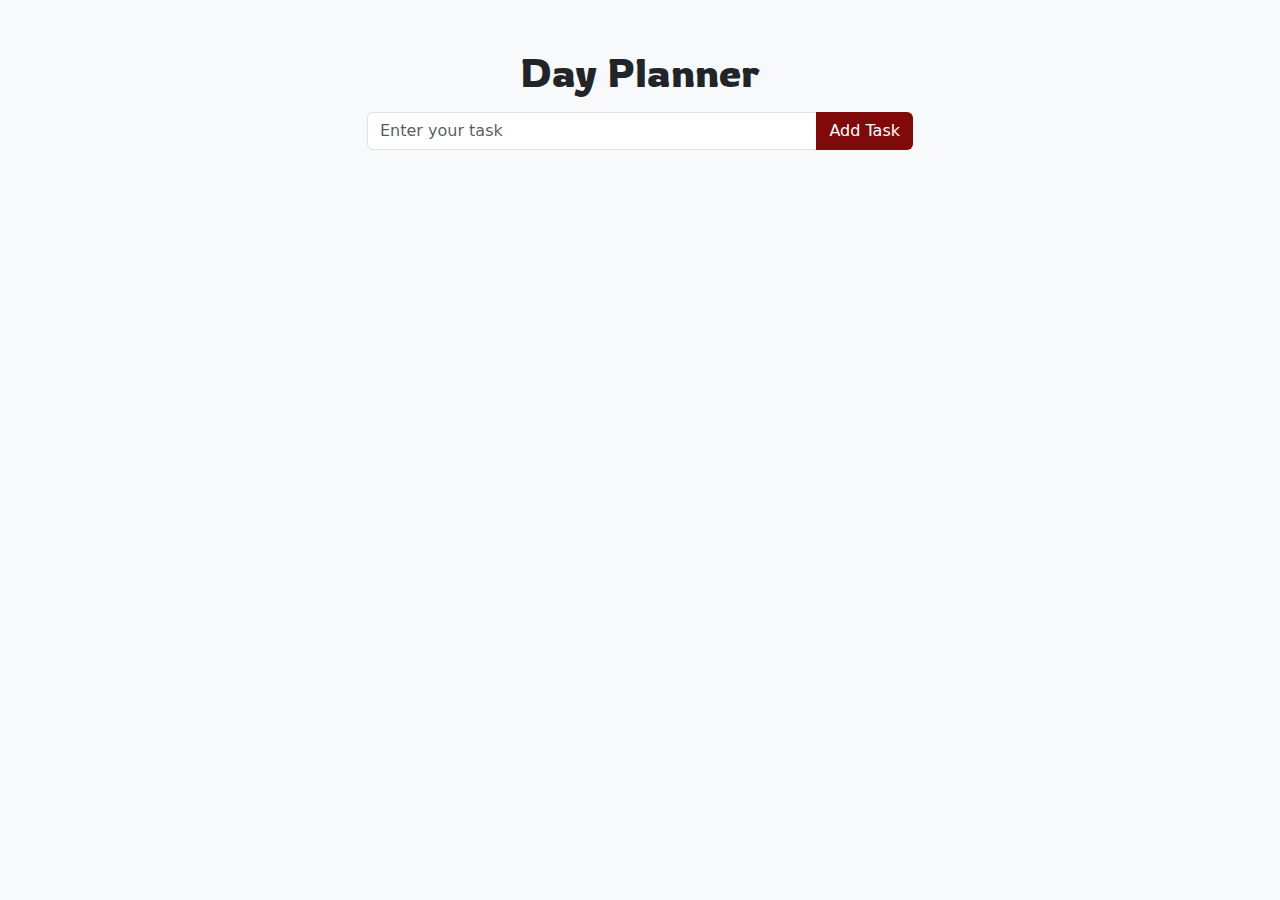
<file: index.html>
<!DOCTYPE html>
<html lang="en">
<head>
    <meta charset="UTF-8">
    <meta name="viewport" content="width=device-width, initial-scale=1.0">
    <title>Day Planner</title>
    <link href="https://cdn.jsdelivr.net/npm/bootstrap@5.3.3/dist/css/bootstrap.min.css" rel="stylesheet"
        integrity="sha384-QWTKZyjpPEjISv5WaRU9OFeRpok6YctnYmDr5pNlyT2bRjXh0JMhjY6hW+ALEwIH" crossorigin="anonymous">
    <link rel="stylesheet" href="./css/style.css"> <!-- External CSS link -->
    <link rel="preconnect" href="https://fonts.googleapis.com">
    <link rel="preconnect" href="https://fonts.gstatic.com" crossorigin>
    <link href="https://fonts.googleapis.com/css2?family=Rowdies:wght@300;400;700&display=swap" rel="stylesheet">
</head>
<body>
    <div class="container mt-5">
        <h1 class="text-center mb-3 font">Day Planner</h1>
        <div class="row justify-content-center">
            <div class="col-md-6 ">
                <div class="input-group mb-3 text-center">
                    <input type="text" id="task" class="form-control" placeholder="Enter your task">
                    <button type="button" class="btn brown text-white" id="hov" onclick="addTask()">Add Task</button>
                </div>
                <div id="taskList" class="list-group">
                    <!-- Task items will be added here -->
                </div>
            </div>
        </div>
    </div>
    <script src="https://cdn.jsdelivr.net/npm/bootstrap@5.3.3/dist/js/bootstrap.bundle.min.js"
        integrity="sha384-YvpcrYf0tY3lHB60NNkmXc5s9fDVZLESaAA55NDzOxhy9GkcIdslK1eN7N6jIeHz"
        crossorigin="anonymous"></script>
    <script src="./Javascript/dayplanner.js"></script>
</body>
</html>
</file>
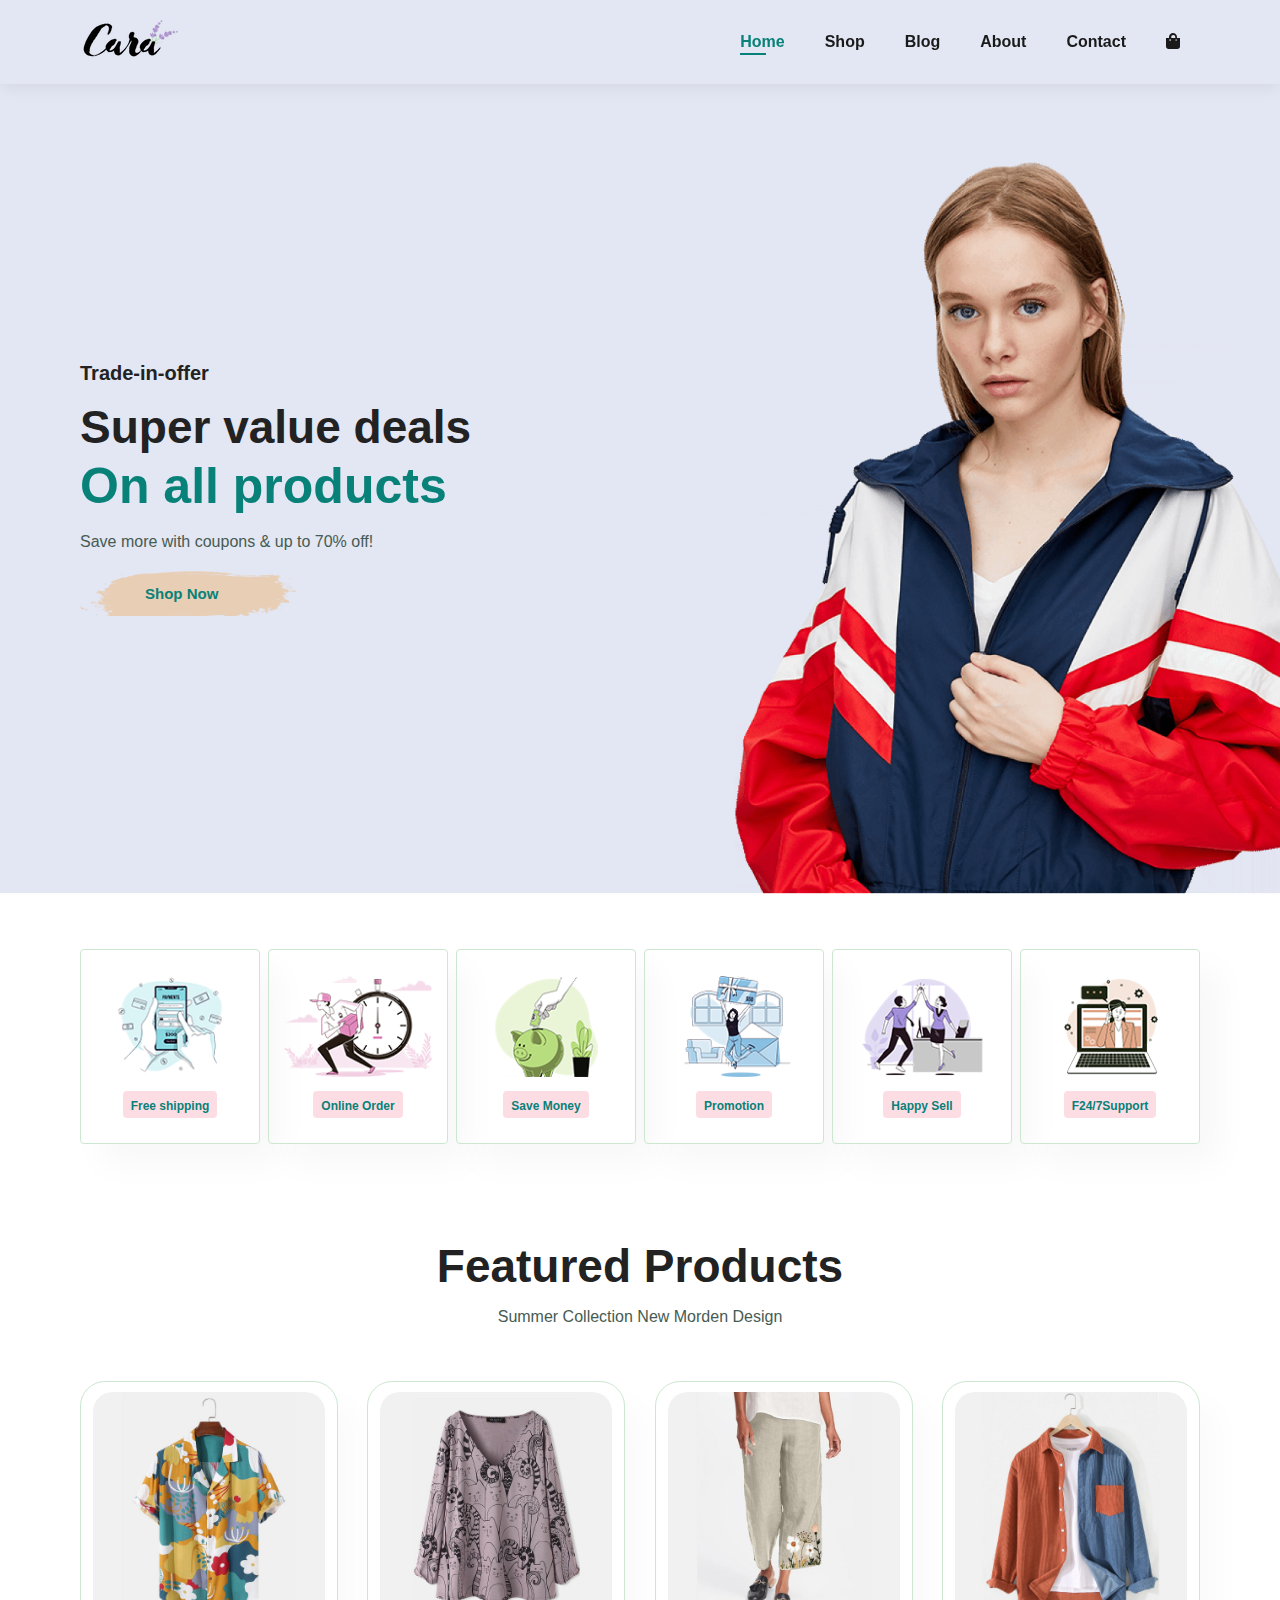
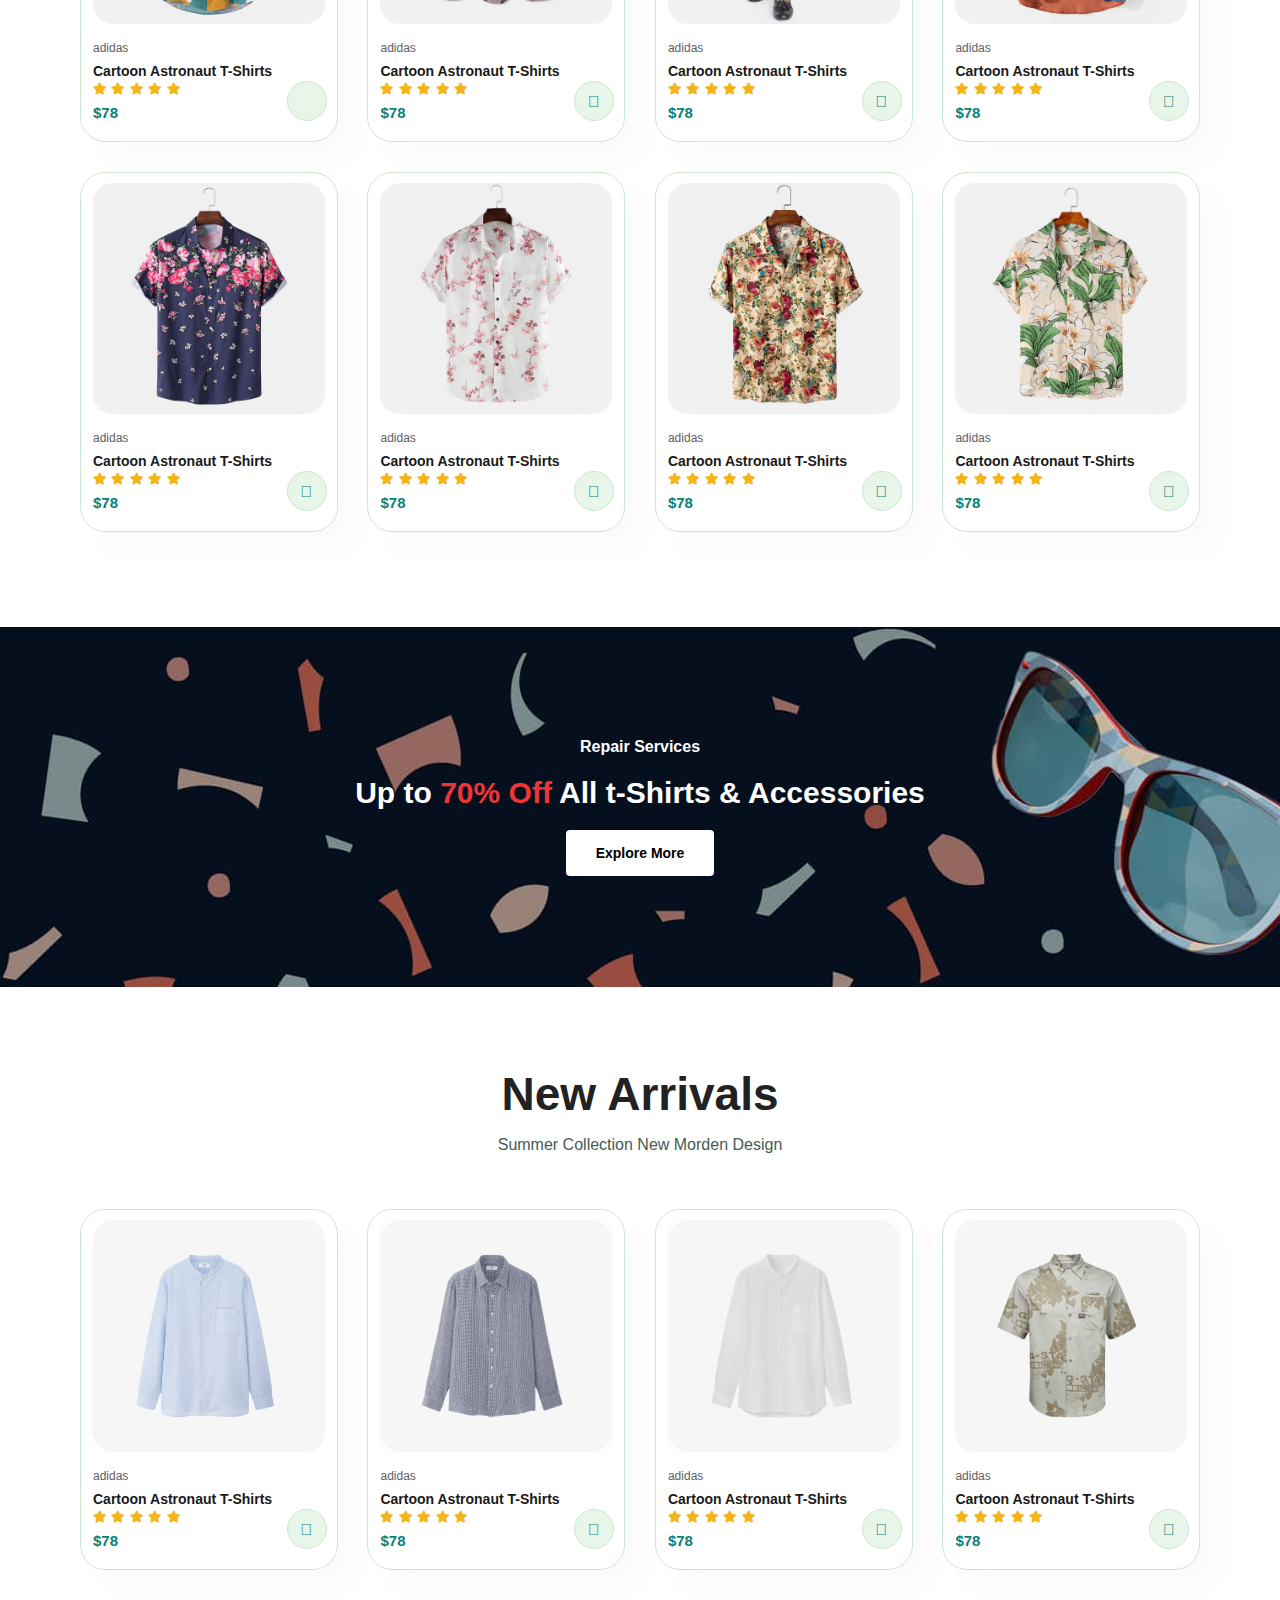
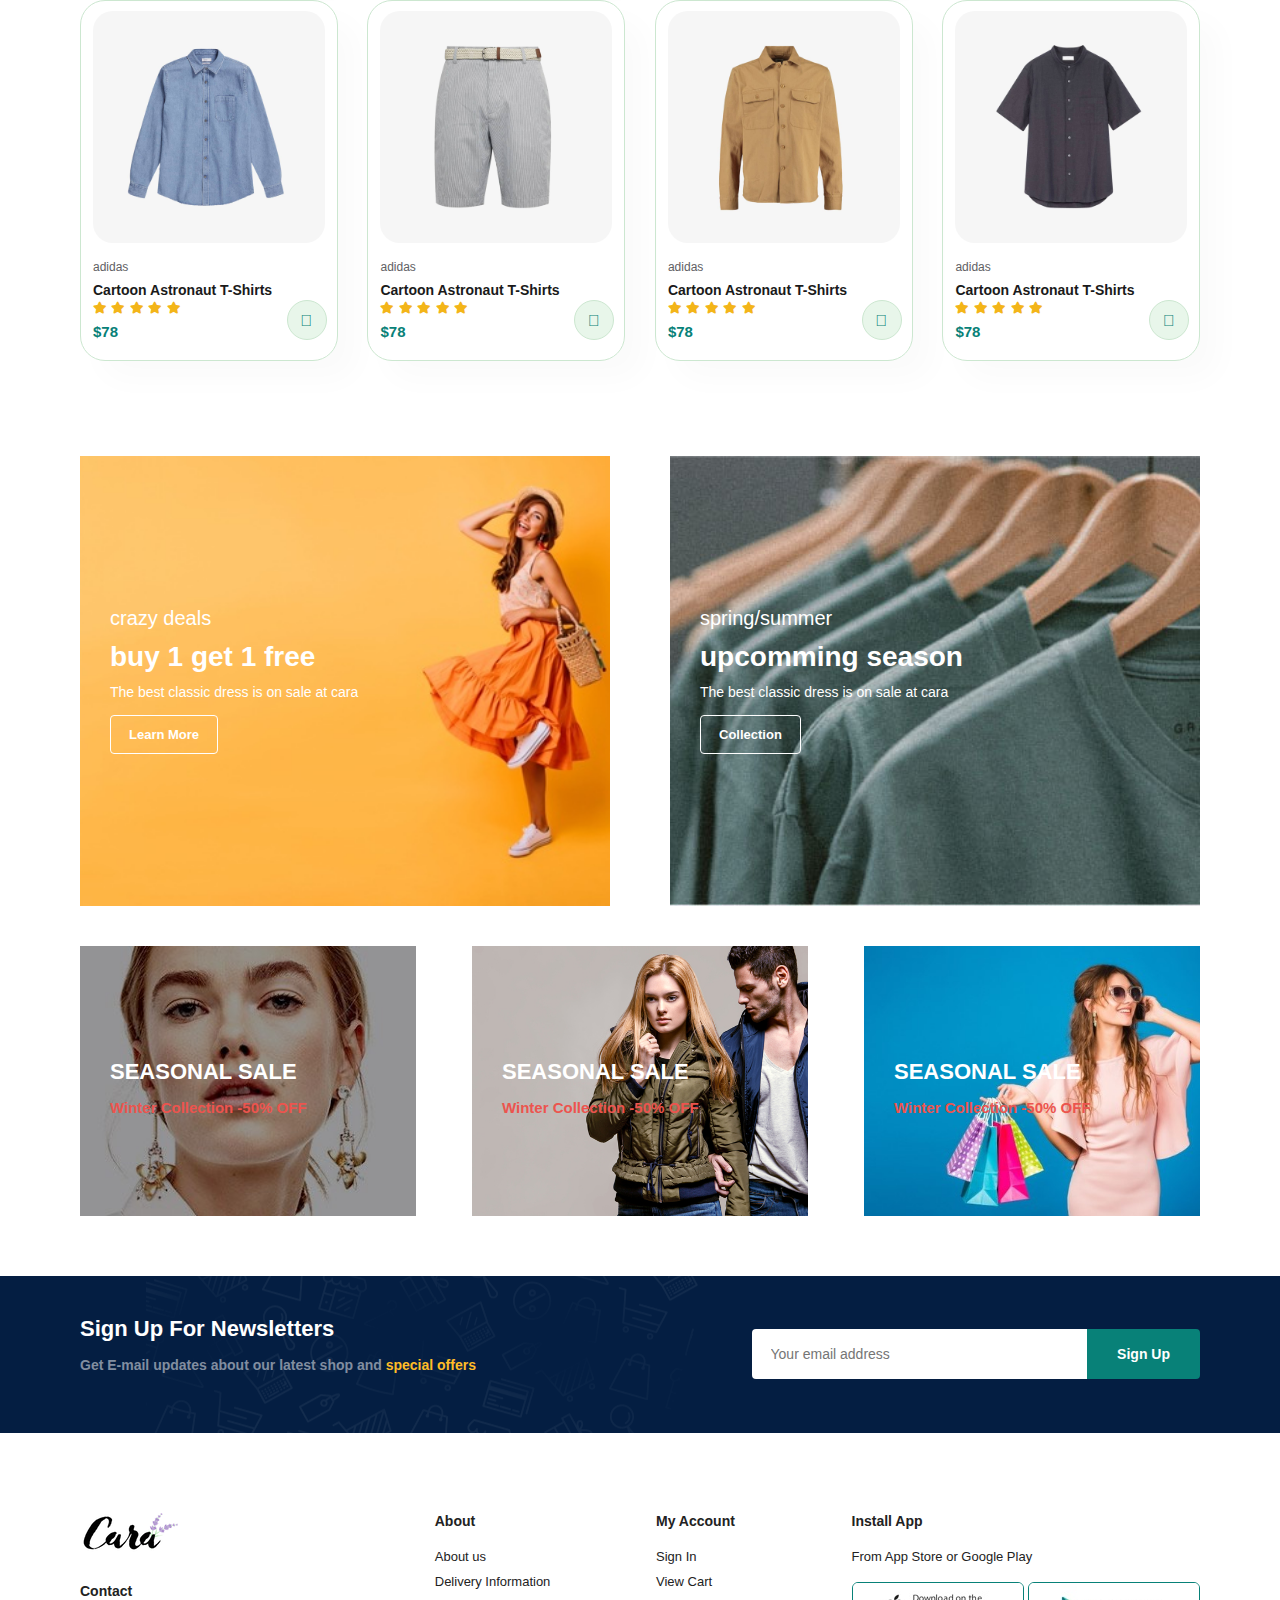
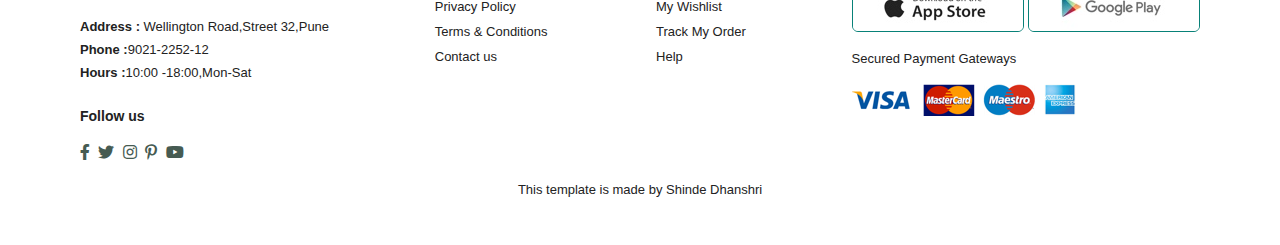
<file: Internship-secondtask/index.html>
<!DOCTYPE html>
<html lang="en">

<head>
  <meta charset="UTF-8">
  <meta name="viewport" content="width=device-width, initial-scale=1.0">
  <title>E-commerce website</title>
  <link rel="stylesheet" href="https://cdnjs.cloudflare.com/ajax/libs/font-awesome/6.7.2/css/all.min.css"
    integrity="sha512-Evv84Mr4kqVGRNSgIGL/F/aIDqQb7xQ2vcrdIwxfjThSH8CSR7PBEakCr51Ck+w+/U6swU2Im1vVX0SVk9ABhg=="
    crossorigin="anonymous" referrerpolicy="no-referrer" />
    <link rel="stylesheet" href="https://pro.fontawesome.com/releases/v5.10.0/css/all.css" />
  <link rel="stylesheet" href="./css/style.css">

</head>

<body>
  <section id="header">
    <a href="#"><img src="./Images/logo (1).png" alt="img1"></a>
    <div>
      <ul id="navbar">
        <li><a href="index.html" class="active">Home</a></li>
        <li><a href="shop.html">Shop</a></li>
        <li><a href="blog.html">Blog</a></li>
        <li><a href="about.html">About</a></li>
        <li><a href="contact.html">Contact</a></li>
        <li id="lg-bag"><a href="cart.html"><i class="fas fa-shopping-bag"></i></a></li>
        <a href="#" id="close"><i class="fa-solid fa-xmark"></i></a>
      </ul>
    </div>
    <div id="mobile">
      <a href="cart.html"><i class="fa-solid fa-shopping-bag"></i></a>
      <i id="bar" class="fas fa-outdent"></i>
    </div>
  </section>

  <section id="hero">
    <h4>Trade-in-offer</h4>
    <h2>Super value deals</h2>
    <h1>On all products</h1>
    <p>Save more with coupons & up to 70% off!</p>
    <button>Shop Now</button>
  </section>

  <section id="feature" class="section-p1">
    <div class="fe-box">
      <img src="./Images/f1.png" alt="f1">
      <h6>Free shipping</h6>
    </div>
    <div class="fe-box">
      <img src="./Images/f2.png" alt="f1">
      <h6>Online Order</h6>
    </div>
    <div class="fe-box">
      <img src="./Images/f3.png" alt="f1">
      <h6>Save Money</h6>
    </div>
    <div class="fe-box">
      <img src="./Images/f4.png" alt="f1">
      <h6>Promotion</h6>
    </div>
    <div class="fe-box">
      <img src="./Images/f5.png" alt="f1">
      <h6>Happy Sell</h6>
    </div>
    <div class="fe-box">
      <img src="./Images/f6.png" alt="f1">
      <h6>F24/7Support</h6>
    </div>
  </section>

  <section id="product1" class="section-p1">
    <h2>Featured Products</h2>
    <p>Summer Collection New Morden Design</p>
    <div class="pro-Container">
      <div class="pro">
        <img src="./Images/f11 (1).jpg" alt="p1">
        <div class="des">
          <span>adidas</span>
          <h5>Cartoon Astronaut T-Shirts</h5>
          <div class="star">
            <i class="fas fa-star"></i>
            <i class="fas fa-star"></i>
            <i class="fas fa-star"></i>
            <i class="fas fa-star"></i>
            <i class="fas fa-star"></i>
          </div>
          <h4>$78</h4>
        </div>
        <a href="#"><i class="fas fa-shopping-cart cart"></i></a> 
      </div>
      <div class="pro">
        <img src="./Images/f11 (2).jpg" alt="p1">
        <div class="des">
          <span>adidas</span>
          <h5>Cartoon Astronaut T-Shirts</h5>
          <div class="star">
            <i class="fas fa-star"></i>
            <i class="fas fa-star"></i>
            <i class="fas fa-star"></i>
            <i class="fas fa-star"></i>
            <i class="fas fa-star"></i>
          </div>
          <h4>$78</h4>
        </div>
        <a href="#"><i class="fal fa-shopping-cart cart"></i></a>
      </div>
      <div class="pro">
        <img src="./Images/f11 (3).jpg" alt="p1">
        <div class="des">
          <span>adidas</span>
          <h5>Cartoon Astronaut T-Shirts</h5>
          <div class="star">
            <i class="fas fa-star"></i>
            <i class="fas fa-star"></i>
            <i class="fas fa-star"></i>
            <i class="fas fa-star"></i>
            <i class="fas fa-star"></i>
          </div>
          <h4>$78</h4>
        </div>
        <a href="#"><i class="fal fa-shopping-cart cart"></i></a>
      </div>
      <div class="pro">
        <img src="./Images/f11 (4).jpg" alt="p1">
        <div class="des">
          <span>adidas</span>
          <h5>Cartoon Astronaut T-Shirts</h5>
          <div class="star">
            <i class="fas fa-star"></i>
            <i class="fas fa-star"></i>
            <i class="fas fa-star"></i>
            <i class="fas fa-star"></i>
            <i class="fas fa-star"></i>
          </div>
          <h4>$78</h4>
        </div>
        <a href="#"><i class="fal fa-shopping-cart cart"></i></a>
      </div>
      <div class="pro">
        <img src="./Images/f11 (5).jpg" alt="p1">
        <div class="des">
          <span>adidas</span>
          <h5>Cartoon Astronaut T-Shirts</h5>
          <div class="star">
            <i class="fas fa-star"></i>
            <i class="fas fa-star"></i>
            <i class="fas fa-star"></i>
            <i class="fas fa-star"></i>
            <i class="fas fa-star"></i>
          </div>
          <h4>$78</h4>
        </div>
        <a href="#"><i class="fal fa-shopping-cart cart"></i></a>
      </div>
      <div class="pro">
        <img src="./Images/f11 (6).jpg" alt="p1">
        <div class="des">
          <span>adidas</span>
          <h5>Cartoon Astronaut T-Shirts</h5>
          <div class="star">
            <i class="fas fa-star"></i>
            <i class="fas fa-star"></i>
            <i class="fas fa-star"></i>
            <i class="fas fa-star"></i>
            <i class="fas fa-star"></i>
          </div>
          <h4>$78</h4>
        </div>
        <a href="#"><i class="fal fa-shopping-cart cart"></i></a>
      </div>
      <div class="pro">
        <img src="./Images/f11 (7).jpg" alt="p1">
        <div class="des">
          <span>adidas</span>
          <h5>Cartoon Astronaut T-Shirts</h5>
          <div class="star">
            <i class="fas fa-star"></i>
            <i class="fas fa-star"></i>
            <i class="fas fa-star"></i>
            <i class="fas fa-star"></i>
            <i class="fas fa-star"></i>
          </div>
          <h4>$78</h4>
        </div>
        <a href="#"><i class="fal fa-shopping-cart cart"></i></a>
      </div>
      <div class="pro">
        <img src="./Images/f11 (8).jpg" alt="p1">
        <div class="des">
          <span>adidas</span>
          <h5>Cartoon Astronaut T-Shirts</h5>
          <div class="star">
            <i class="fas fa-star"></i>
            <i class="fas fa-star"></i>
            <i class="fas fa-star"></i>
            <i class="fas fa-star"></i>
            <i class="fas fa-star"></i>
          </div>
          <h4>$78</h4>
        </div>
        <a href="#"><i class="fal fa-shopping-cart cart"></i></a>
      </div>
    </div>
  </section>

  <section id="banner" class="section-m1">
    <h4>Repair Services</h4>
    <h2>Up to <span>70% Off </span> All t-Shirts & Accessories</h2>
    <button class="normal">Explore More</button>
  </section>

  <section id="product1" class="section-p1">
    <h2>New Arrivals</h2>
    <p>Summer Collection New Morden Design</p>
    <div class="pro-Container">
      <div class="pro">
        <img src="./Images/n1.jpg" alt="p1">
        <div class="des">
          <span>adidas</span>
          <h5>Cartoon Astronaut T-Shirts</h5>
          <div class="star">
            <i class="fas fa-star"></i>
            <i class="fas fa-star"></i>
            <i class="fas fa-star"></i>
            <i class="fas fa-star"></i>
            <i class="fas fa-star"></i>
          </div>
          <h4>$78</h4>
        </div>
        <a href="#"><i class="fal fa-shopping-cart cart"></i></a>
      </div>
      <div class="pro">
        <img src="./Images/n2.jpg" alt="p1">
        <div class="des">
          <span>adidas</span>
          <h5>Cartoon Astronaut T-Shirts</h5>
          <div class="star">
            <i class="fas fa-star"></i>
            <i class="fas fa-star"></i>
            <i class="fas fa-star"></i>
            <i class="fas fa-star"></i>
            <i class="fas fa-star"></i>
          </div>
          <h4>$78</h4>
        </div>
        <a href="#"><i class="fal fa-shopping-cart cart"></i></a>
      </div>
      <div class="pro">
        <img src="./Images/n3.jpg" alt="p1">
        <div class="des">
          <span>adidas</span>
          <h5>Cartoon Astronaut T-Shirts</h5>
          <div class="star">
            <i class="fas fa-star"></i>
            <i class="fas fa-star"></i>
            <i class="fas fa-star"></i>
            <i class="fas fa-star"></i>
            <i class="fas fa-star"></i>
          </div>
          <h4>$78</h4>
        </div>
        <a href="#"><i class="fal fa-shopping-cart cart"></i></a>
      </div>
      <div class="pro">
        <img src="./Images/n4.jpg" alt="p1">
        <div class="des">
          <span>adidas</span>
          <h5>Cartoon Astronaut T-Shirts</h5>
          <div class="star">
            <i class="fas fa-star"></i>
            <i class="fas fa-star"></i>
            <i class="fas fa-star"></i>
            <i class="fas fa-star"></i>
            <i class="fas fa-star"></i>
          </div>
          <h4>$78</h4>
        </div>
        <a href="#"><i class="fal fa-shopping-cart cart"></i></a>
      </div>
      <div class="pro">
        <img src="./Images/n5.jpg" alt="p1">
        <div class="des">
          <span>adidas</span>
          <h5>Cartoon Astronaut T-Shirts</h5>
          <div class="star">
            <i class="fas fa-star"></i>
            <i class="fas fa-star"></i>
            <i class="fas fa-star"></i>
            <i class="fas fa-star"></i>
            <i class="fas fa-star"></i>
          </div>
          <h4>$78</h4>
        </div>
        <a href="#"><i class="fal fa-shopping-cart cart"></i></a>
      </div>
      <div class="pro">
        <img src="./Images/n6.jpg" alt="p1">
        <div class="des">
          <span>adidas</span>
          <h5>Cartoon Astronaut T-Shirts</h5>
          <div class="star">
            <i class="fas fa-star"></i>
            <i class="fas fa-star"></i>
            <i class="fas fa-star"></i>
            <i class="fas fa-star"></i>
            <i class="fas fa-star"></i>
          </div>
          <h4>$78</h4>
        </div>
        <a href="#"><i class="fal fa-shopping-cart cart"></i></a>
      </div>
      <div class="pro">
        <img src="./Images/n7.jpg" alt="p1">
        <div class="des">
          <span>adidas</span>
          <h5>Cartoon Astronaut T-Shirts</h5>
          <div class="star">
            <i class="fas fa-star"></i>
            <i class="fas fa-star"></i>
            <i class="fas fa-star"></i>
            <i class="fas fa-star"></i>
            <i class="fas fa-star"></i>
          </div>
          <h4>$78</h4>
        </div>
        <a href="#"><i class="fal fa-shopping-cart cart"></i></a>
      </div>
      <div class="pro">
        <img src="./Images/n8.jpg" alt="p1">
        <div class="des">
          <span>adidas</span>
          <h5>Cartoon Astronaut T-Shirts</h5>
          <div class="star">
            <i class="fas fa-star"></i>
            <i class="fas fa-star"></i>
            <i class="fas fa-star"></i>
            <i class="fas fa-star"></i>
            <i class="fas fa-star"></i>
          </div>
          <h4>$78</h4>
        </div>
        <a href="#"><i class="fal fa-shopping-cart cart"></i></a>
      </div>
    </div>
  </section>

  <section id="sm-banner" class="section-p1">
    <div class="banner-box">
      <h4>crazy deals</h4>
      <h2>buy 1 get 1 free</h2>
      <span>The best classic dress is on sale at cara</span>
      <button class="white">Learn More</button>
    </div>
    <div class="banner-box banner-box2">
      <h4>spring/summer</h4>
      <h2>upcomming season</h2>
      <span>The best classic dress is on sale at cara</span>
      <button class="white">Collection</button>
    </div>
  </section>

  <section id="banner3">
    <div class="banner-box">
      <h2>SEASONAL SALE</h2>
      <h3>Winter Collection -50% OFF</h3>
    </div>
    <div class="banner-box banner-box2">
      <h2>SEASONAL SALE</h2>
      <h3>Winter Collection -50% OFF</h3>
    </div>
    <div class="banner-box banner-box3">
      <h2>SEASONAL SALE</h2>
      <h3>Winter Collection -50% OFF</h3>
    </div>
  </section>

  <section id="newsLetter" class="section-p1 section-m1">
    <div class="newstext">
      <h4>Sign Up For Newsletters</h4>
      <p>Get E-mail updates about our latest shop and <span>special offers</span></p>
    </div>
    <div class="form">
      <input type="text" placeholder="Your email address">
      <button class="normal">Sign Up</button>
    </div>
  </section>

  <footer class="section-p1">
    <div class="foot">
      <div class="col">
        <img class=logo src="./Images/logo (1).png">
        <h4>Contact</h4>
        <p><strong>Address :</strong> Wellington Road,Street 32,Pune</p>
        <p><strong>Phone :</strong>9021-2252-12</p>
        <p><strong>Hours :</strong>10:00 -18:00,Mon-Sat</p>
        <div class="follow">
          <h4>Follow us</h4>
          <div class="icon">
            <i class="fab fa-facebook-f"></i>
            <i class="fab fa-twitter"></i>
            <i class="fab fa-instagram"></i>
            <i class="fab fa-pinterest-p"></i>
            <i class="fab fa-youtube"></i>
          </div>
        </div>
      </div>
      <div class="col">
        <h4>About</h4>
        <a href="">About us</a>
        <a href="">Delivery Information</a>
        <a href="">Privacy Policy</a>
        <a href="">Terms & Conditions</a>
        <a href="">Contact us</a>
      </div>
      <div class="col">
        <h4>My Account</h4>
        <a href="">Sign In</a>
        <a href="">View Cart</a>
        <a href="">My Wishlist</a>
        <a href="">Track My Order</a>
        <a href="">Help</a>
      </div>
      <div class="col install">
        <h4>Install App</h4>
        <p>From App Store or Google Play</p>
        <div class="row">
          <img src="./Images/app.jpg" alt="pay1">
          <img src="./Images/play.jpg" alt="pay2">
        </div>
        <p>Secured Payment Gateways</p>
        <img src="./Images/pay.png" alt="p3">
      </div>
    </div>
    <div class="copyright">
      <p>This template is made by Shinde Dhanshri</p>
    </div>

  </footer>
  <script src="./js/script.js"></script>
</body>

</html>
</file>
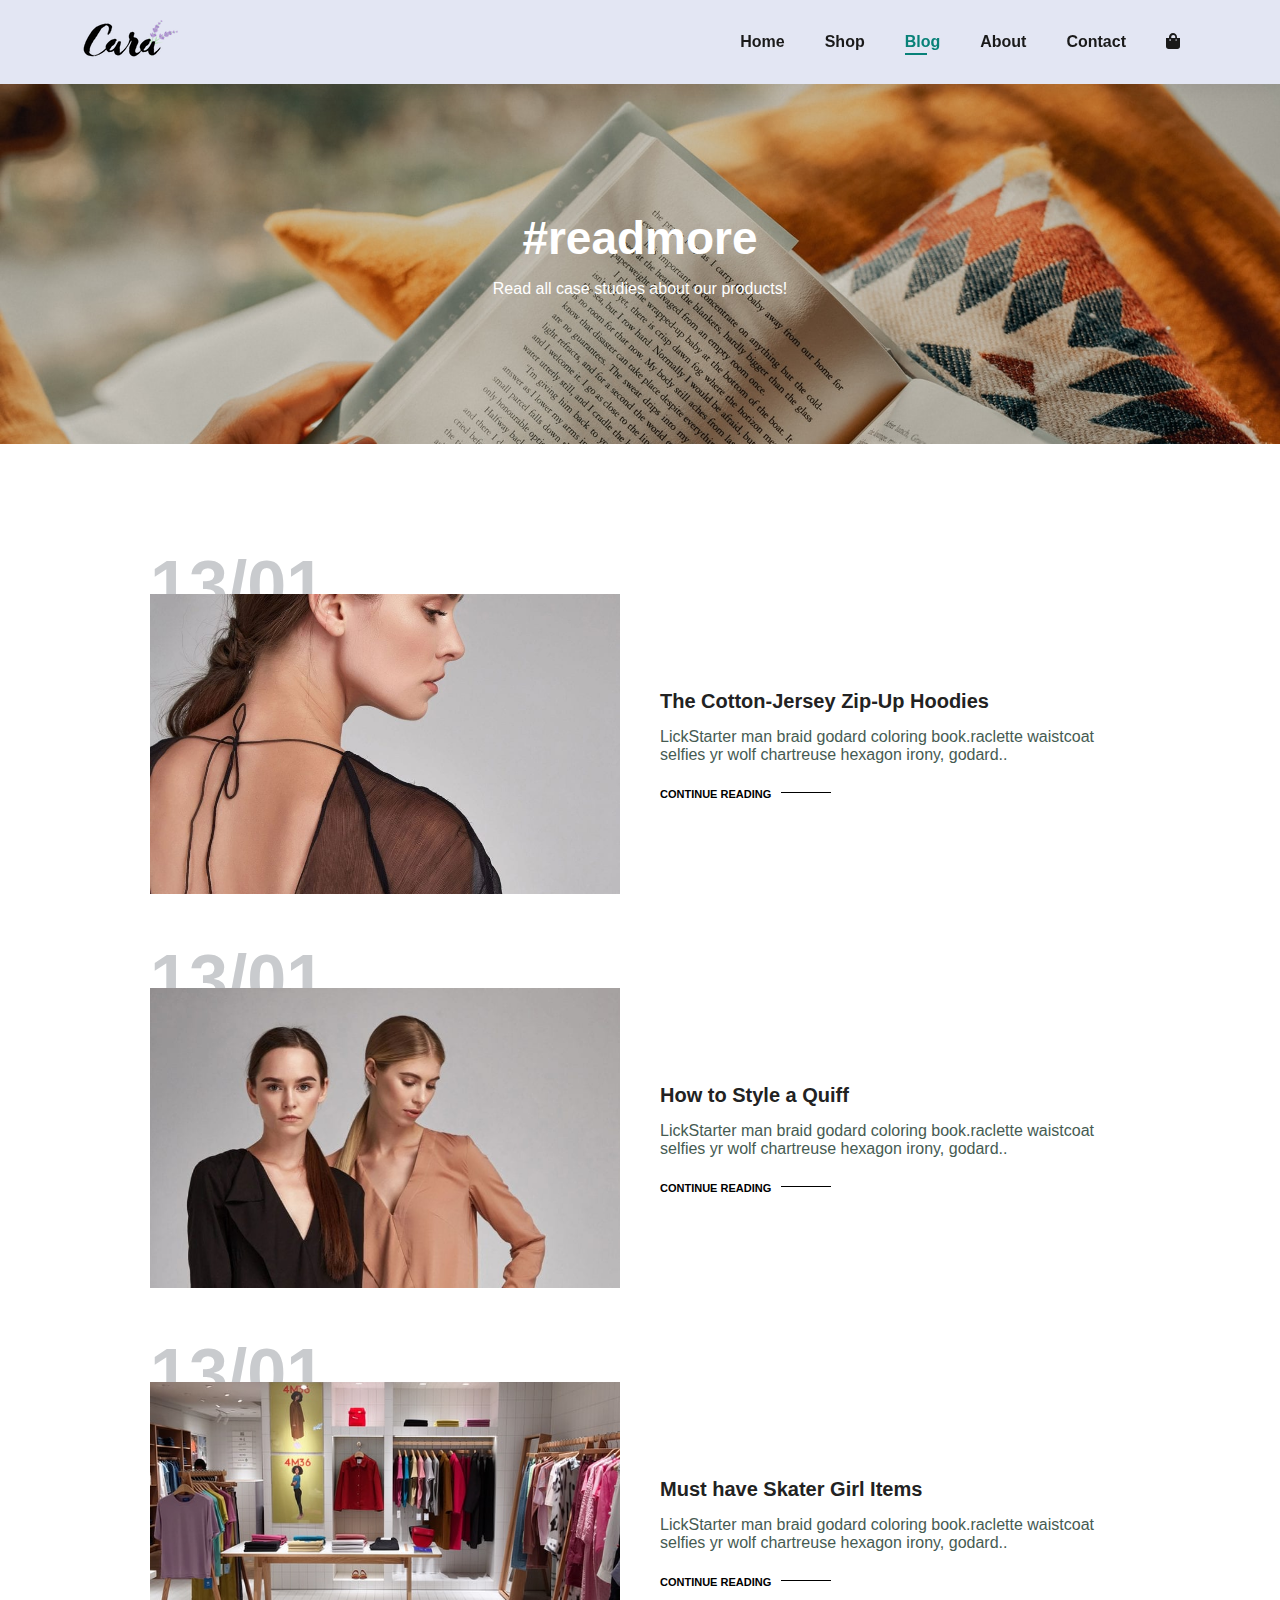
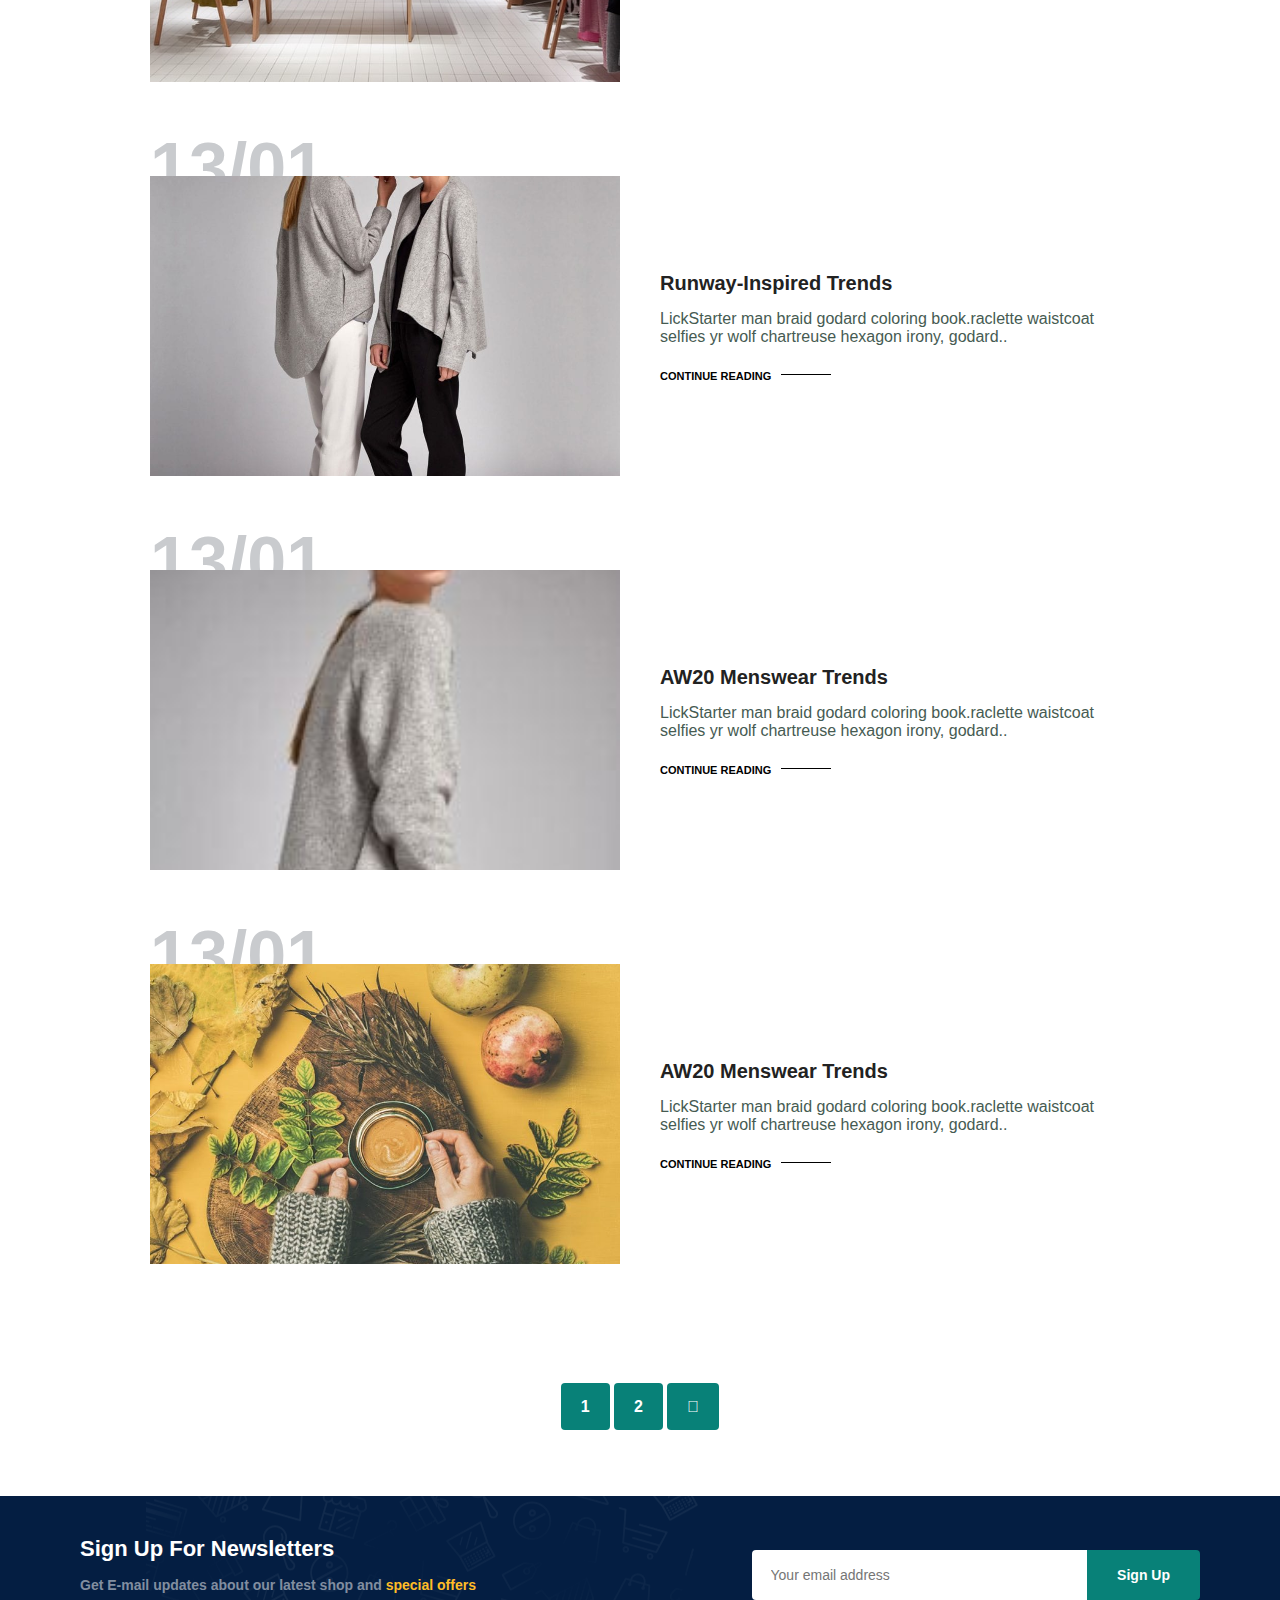
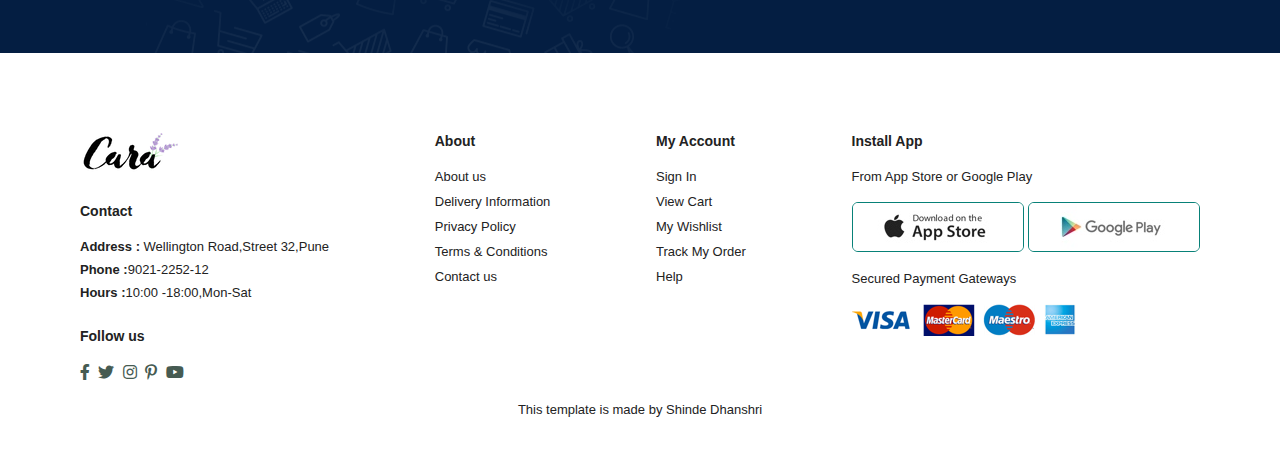
<file: Internship-secondtask/blog.html>
<!DOCTYPE html>
<html lang="en">

<head>
    <meta charset="UTF-8">
    <meta name="viewport" content="width=device-width, initial-scale=1.0">
    <title>E-commerce website</title>
    <link rel="stylesheet" href="https://cdnjs.cloudflare.com/ajax/libs/font-awesome/6.7.2/css/all.min.css"
        integrity="sha512-Evv84Mr4kqVGRNSgIGL/F/aIDqQb7xQ2vcrdIwxfjThSH8CSR7PBEakCr51Ck+w+/U6swU2Im1vVX0SVk9ABhg=="
        crossorigin="anonymous" referrerpolicy="no-referrer" />
    <link rel="stylesheet" href="https://pro.fontawesome.com/releases/v5.10.0/css/all.css" />
    <link rel="stylesheet" href="./css/style.css">

</head>

<body>
    <section id="header">
        <a href="#"><img src="./Images/logo (1).png" alt="img1"></a>
        <div>
            <ul id="navbar">
                <li><a href="index.html">Home</a></li>
                <li><a href="shop.html">Shop</a></li>
                <li><a href="blog.html" class="active">Blog</a></li>
                <li><a href="about.html">About</a></li>
                <li><a href="contact.html">Contact</a></li>
                <li id="lg-bag"><a href="cart.html"><i class="fas fa-shopping-bag"></i></a></li>
                <a href="#" id="close"><i class="fa-solid fa-xmark"></i></a>
            </ul>
        </div>
        <div id="mobile">
            <a href="cart.html"><i class="fa-solid fa-shopping-bag"></i></a>
            <i id="bar" class="fas fa-outdent"></i>
        </div>
    </section>

    <section id="page-header" class="blog-header">
        <h2>#readmore</h2>
        <p>Read all case studies about our products!</p>
    </section>

    <section id="blog">
        <div class="blog-box">
            <div class="blog-img">
                <img src="./Images/blog/b1.jpg" alt="b1">
            </div>
            <div class="blog-details">
                <h4>The Cotton-Jersey Zip-Up Hoodies</h4>
                <p>LickStarter man braid godard coloring book.raclette waistcoat selfies yr
                    wolf chartreuse hexagon irony, godard..
                </p>
                <a href="#">CONTINUE READING</a>
            </div>
            <h1>13/01</h1>
        </div>
        <div class="blog-box">
            <div class="blog-img">
                <img src="./Images/blog/b2.jpg" alt="b1">
            </div>
            <div class="blog-details">
                <h4>How to Style a Quiff</h4>
                <p>LickStarter man braid godard coloring book.raclette waistcoat selfies yr
                    wolf chartreuse hexagon irony, godard..
                </p>
                <a href="#">CONTINUE READING</a>
            </div>
            <h1>13/01</h1>
        </div>
        <div class="blog-box">
            <div class="blog-img">
                <img src="./Images/blog/b3.jpg" alt="b1">
            </div>
            <div class="blog-details">
                <h4>Must have Skater Girl Items</h4>
                <p>LickStarter man braid godard coloring book.raclette waistcoat selfies yr
                    wolf chartreuse hexagon irony, godard..
                </p>
                <a href="#">CONTINUE READING</a>
            </div>
            <h1>13/01</h1>
        </div>
        <div class="blog-box">
            <div class="blog-img">
                <img src="./Images/blog/b4.jpg" alt="b1">
            </div>
            <div class="blog-details">
                <h4>Runway-Inspired Trends</h4>
                <p>LickStarter man braid godard coloring book.raclette waistcoat selfies yr
                    wolf chartreuse hexagon irony, godard..
                </p>
                <a href="#">CONTINUE READING</a>
            </div>
            <h1>13/01</h1>
        </div>
        <div class="blog-box">
            <div class="blog-img">
                <img src="./Images/blog/b5.jpg" alt="b1">
            </div>
            <div class="blog-details">
                <h4>AW20 Menswear Trends</h4>
                <p>LickStarter man braid godard coloring book.raclette waistcoat selfies yr
                    wolf chartreuse hexagon irony, godard..
                </p>
                <a href="#">CONTINUE READING</a>
            </div>
            <h1>13/01</h1>
        </div>
        <div class="blog-box">
            <div class="blog-img">
                <img src="./Images/blog/b6.jpg" alt="b1">
            </div>
            <div class="blog-details">
                <h4>AW20 Menswear Trends</h4>
                <p>LickStarter man braid godard coloring book.raclette waistcoat selfies yr
                    wolf chartreuse hexagon irony, godard..
                </p>
                <a href="#">CONTINUE READING</a>
            </div>
            <h1>13/01</h1>
        </div>
    </section>



    <section id="pagination" class="section-p1">
        <a href="">1</a>
        <a href="">2</a>
        <a href=""><i class="fal fa-long-arrow-alt-right"></i></a>
    </section>

    <section id="newsLetter" class="section-p1 section-m1">
        <div class="newstext">
            <h4>Sign Up For Newsletters</h4>
            <p>Get E-mail updates about our latest shop and <span>special offers</span></p>
        </div>
        <div class="form">
            <input type="text" placeholder="Your email address">
            <button class="normal">Sign Up</button>
        </div>
    </section>

    <footer class="section-p1">
        <div class="foot">
            <div class="col">
                <img class=logo src="./Images/logo (1).png">
                <h4>Contact</h4>
                <p><strong>Address :</strong> Wellington Road,Street 32,Pune</p>
                <p><strong>Phone :</strong>9021-2252-12</p>
                <p><strong>Hours :</strong>10:00 -18:00,Mon-Sat</p>
                <div class="follow">
                    <h4>Follow us</h4>
                    <div class="icon">
                        <i class="fab fa-facebook-f"></i>
                        <i class="fab fa-twitter"></i>
                        <i class="fab fa-instagram"></i>
                        <i class="fab fa-pinterest-p"></i>
                        <i class="fab fa-youtube"></i>
                    </div>
                </div>
            </div>
            <div class="col">
                <h4>About</h4>
                <a href="">About us</a>
                <a href="">Delivery Information</a>
                <a href="">Privacy Policy</a>
                <a href="">Terms & Conditions</a>
                <a href="">Contact us</a>
            </div>
            <div class="col">
                <h4>My Account</h4>
                <a href="">Sign In</a>
                <a href="">View Cart</a>
                <a href="">My Wishlist</a>
                <a href="">Track My Order</a>
                <a href="">Help</a>
            </div>
            <div class="col install">
                <h4>Install App</h4>
                <p>From App Store or Google Play</p>
                <div class="row">
                    <img src="./Images/app.jpg" alt="pay1">
                    <img src="./Images/play.jpg" alt="pay2">
                </div>
                <p>Secured Payment Gateways</p>
                <img src="./Images/pay.png" alt="p3">
            </div>
        </div>
        <div class="copyright">
            <p>This template is made by Shinde Dhanshri</p>
        </div>

    </footer>
    <script src="./js/script.js"></script>
</body>

</html>
</file>
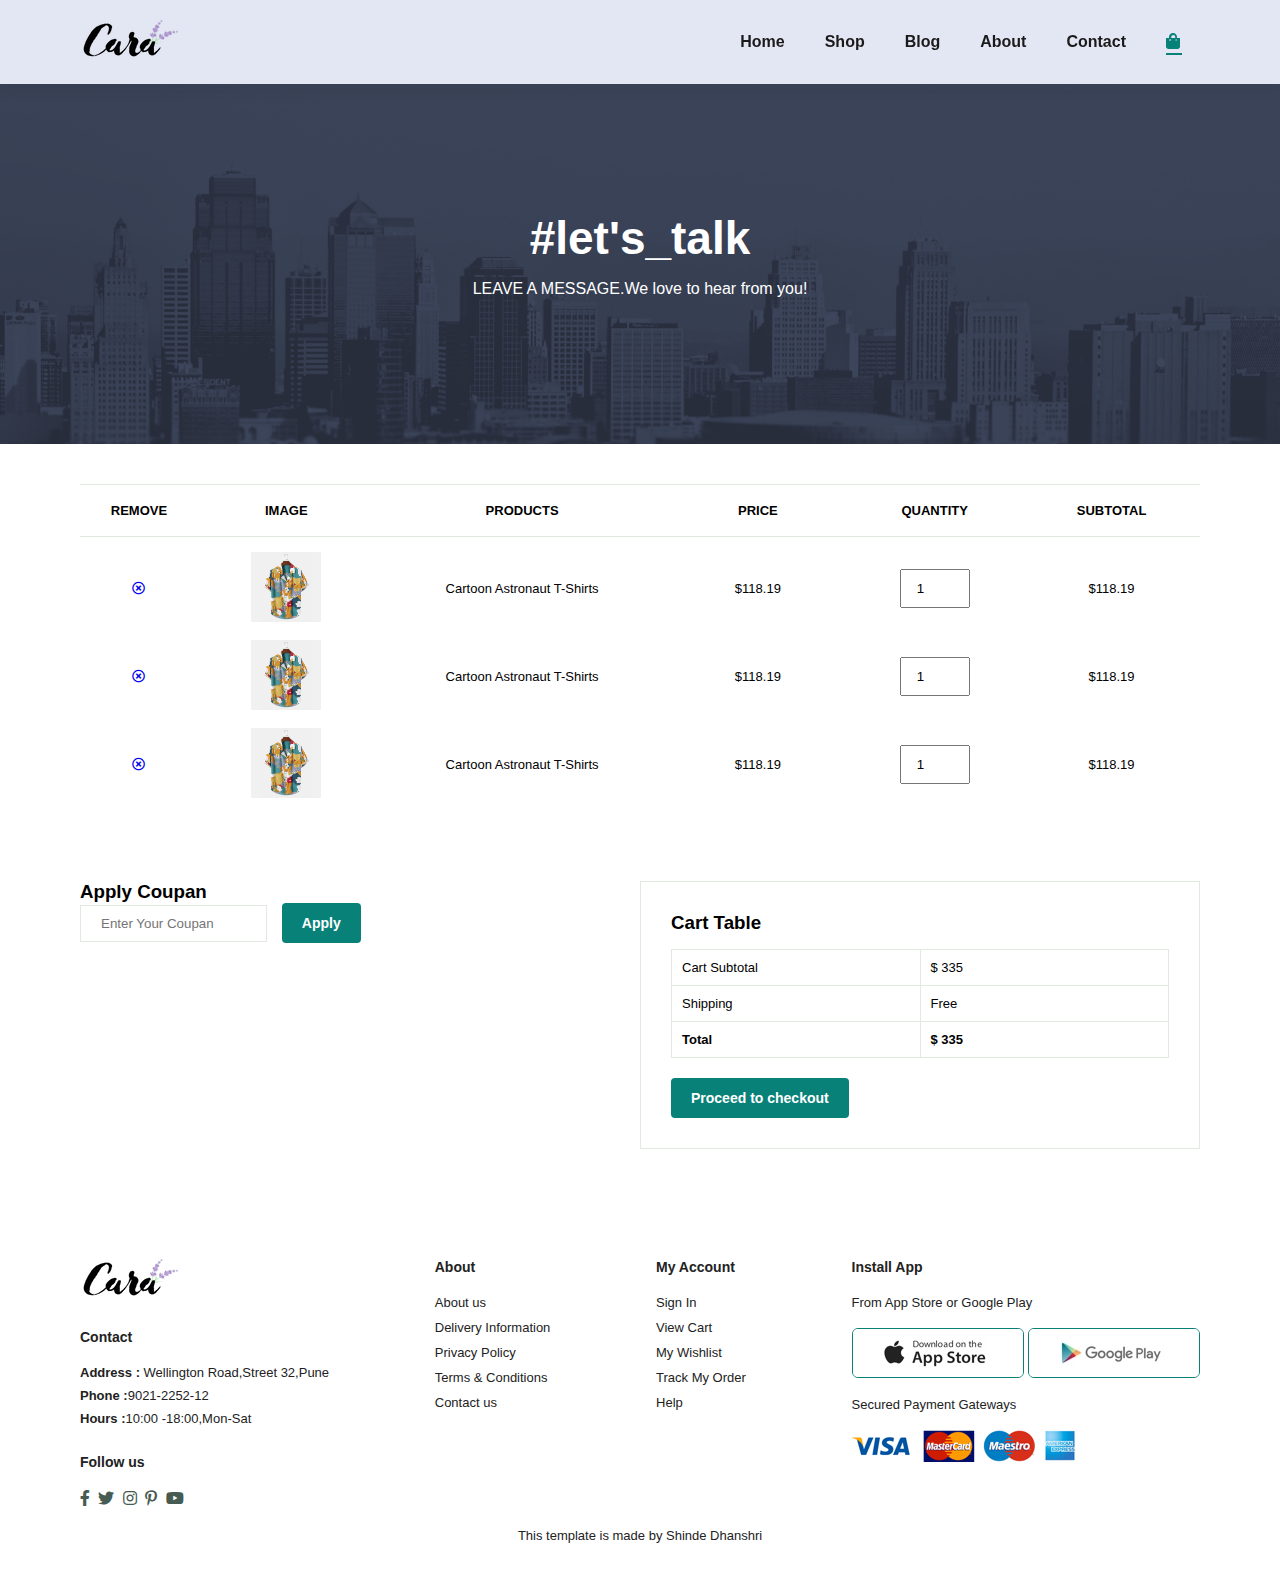
<file: Internship-secondtask/cart.html>
<!DOCTYPE html>
<html lang="en">

<head>
    <meta charset="UTF-8">
    <meta name="viewport" content="width=device-width, initial-scale=1.0">
    <title>E-commerce website</title>
    <link rel="stylesheet" href="https://cdnjs.cloudflare.com/ajax/libs/font-awesome/6.7.2/css/all.min.css"
        integrity="sha512-Evv84Mr4kqVGRNSgIGL/F/aIDqQb7xQ2vcrdIwxfjThSH8CSR7PBEakCr51Ck+w+/U6swU2Im1vVX0SVk9ABhg=="
        crossorigin="anonymous" referrerpolicy="no-referrer" />
    <link rel="stylesheet" href="https://pro.fontawesome.com/releases/v5.10.0/css/all.css" />
    <link rel="stylesheet" href="./css/style.css">

</head>

<body>
    <section id="header">
        <a href="#"><img src="./Images/logo (1).png" alt="img1"></a>
        <div>
            <ul id="navbar">
                <li><a href="index.html">Home</a></li>
                <li><a href="shop.html">Shop</a></li>
                <li><a href="blog.html">Blog</a></li>
                <li><a href="about.html">About</a></li>
                <li><a href="contact.html" >Contact</a></li>
                <li id="lg-bag"><a class="active" href="cart.html"><i class="fas fa-shopping-bag"></i></a></li>
                <a href="#" id="close"><i class="fa-solid fa-xmark"></i></a>
            </ul>
        </div>
        <div id="mobile">
            <a href="cart.html"><i class="fa-solid fa-shopping-bag"></i></a>
            <i id="bar" class="fas fa-outdent"></i>
        </div>
    </section>

    <section id="page-header" class="about-header">
        <h2>#let's_talk</h2>
        <p>LEAVE A MESSAGE.We love to hear from you!</p>
    </section>

    <section id="cart" class="section-p1">
     <table width="100%">
         <thead>
            <tr>
                <td> Remove </td>
                <td> Image </td>
                <td> Products </td>
                <td> Price </td>
                <td> Quantity </td>
                <td> Subtotal </td>
            </tr>
         </thead>
         <tbody>
            <tr>
                <td><a href="#"><i class="far fa-times-circle"></i></a></td>
                 <td><img src="./Images/Products/f1.jpg"></td>
                 <td>Cartoon Astronaut T-Shirts</td>
                 <td>$118.19</td>
                 <td><input type="number" value="1"></td>
                 <td>$118.19</td>
            </tr>
            <tr>
                <td><a href="#"><i class="far fa-times-circle"></i></a></td>
                 <td><img src="./Images/Products/f1.jpg"></td>
                 <td>Cartoon Astronaut T-Shirts</td>
                 <td>$118.19</td>
                 <td><input type="number" value="1"></td>
                 <td>$118.19</td>
            </tr>
            <tr>
                <td><a href="#"><i class="far fa-times-circle"></i></a></td>
                 <td><img src="./Images/Products/f1.jpg"></td>
                 <td>Cartoon Astronaut T-Shirts</td>
                 <td>$118.19</td>
                 <td><input type="number" value="1"></td>
                 <td>$118.19</td>
            </tr>
         </tbody>
     </table>
    </section>
   
     <section id="cart-add" class="section-p1">
                <div id="coupon">
                    <h3>Apply Coupan</h3>
                       <div>
                        <input type="text" id="inp" placeholder="Enter Your Coupan">
                        <button  id="mybutton">Apply</button>
                       </div>
                </div>
                <div id="subtotal">
                     <h3>Cart Table</h3>
                     <table>
                        <tr>
                            <td>Cart Subtotal</td>
                            <td>$ 335</td>
                        </tr>
                        <tr>
                            <td>Shipping</td>
                            <td>Free</td>
                        </tr>
                        <tr>
                            <td><strong>Total</strong></td>
                            <td><strong>$ 335</strong></td>
                        </tr>
                     </table>
                     <button class="normal">Proceed to checkout</button>
                </div>
     </section>


    <footer class="section-p1">
        <div class="foot">
            <div class="col">
                <img class=logo src="./Images/logo (1).png">
                <h4>Contact</h4>
                <p><strong>Address :</strong> Wellington Road,Street 32,Pune</p>
                <p><strong>Phone :</strong>9021-2252-12</p>
                <p><strong>Hours :</strong>10:00 -18:00,Mon-Sat</p>
                <div class="follow">
                    <h4>Follow us</h4>
                    <div class="icon">
                        <i class="fab fa-facebook-f"></i>
                        <i class="fab fa-twitter"></i>
                        <i class="fab fa-instagram"></i>
                        <i class="fab fa-pinterest-p"></i>
                        <i class="fab fa-youtube"></i>
                    </div>
                </div>
            </div>
            <div class="col">
                <h4>About</h4>
                <a href="">About us</a>
                <a href="">Delivery Information</a>
                <a href="">Privacy Policy</a>
                <a href="">Terms & Conditions</a>
                <a href="">Contact us</a>
            </div>
            <div class="col">
                <h4>My Account</h4>
                <a href="">Sign In</a>
                <a href="">View Cart</a>
                <a href="">My Wishlist</a>
                <a href="">Track My Order</a>
                <a href="">Help</a>
            </div>
            <div class="col install">
                <h4>Install App</h4>
                <p>From App Store or Google Play</p>
                <div class="row">
                    <img src="./Images/app.jpg" alt="pay1">
                    <img src="./Images/play.jpg" alt="pay2">
                </div>
                <p>Secured Payment Gateways</p>
                <img src="./Images/pay.png" alt="p3">
            </div>
        </div>
        <div class="copyright">
            <p>This template is made by Shinde Dhanshri</p>
        </div>

    </footer>
    <script src="./js/script.js"></script>
</body>

</html>
</file>
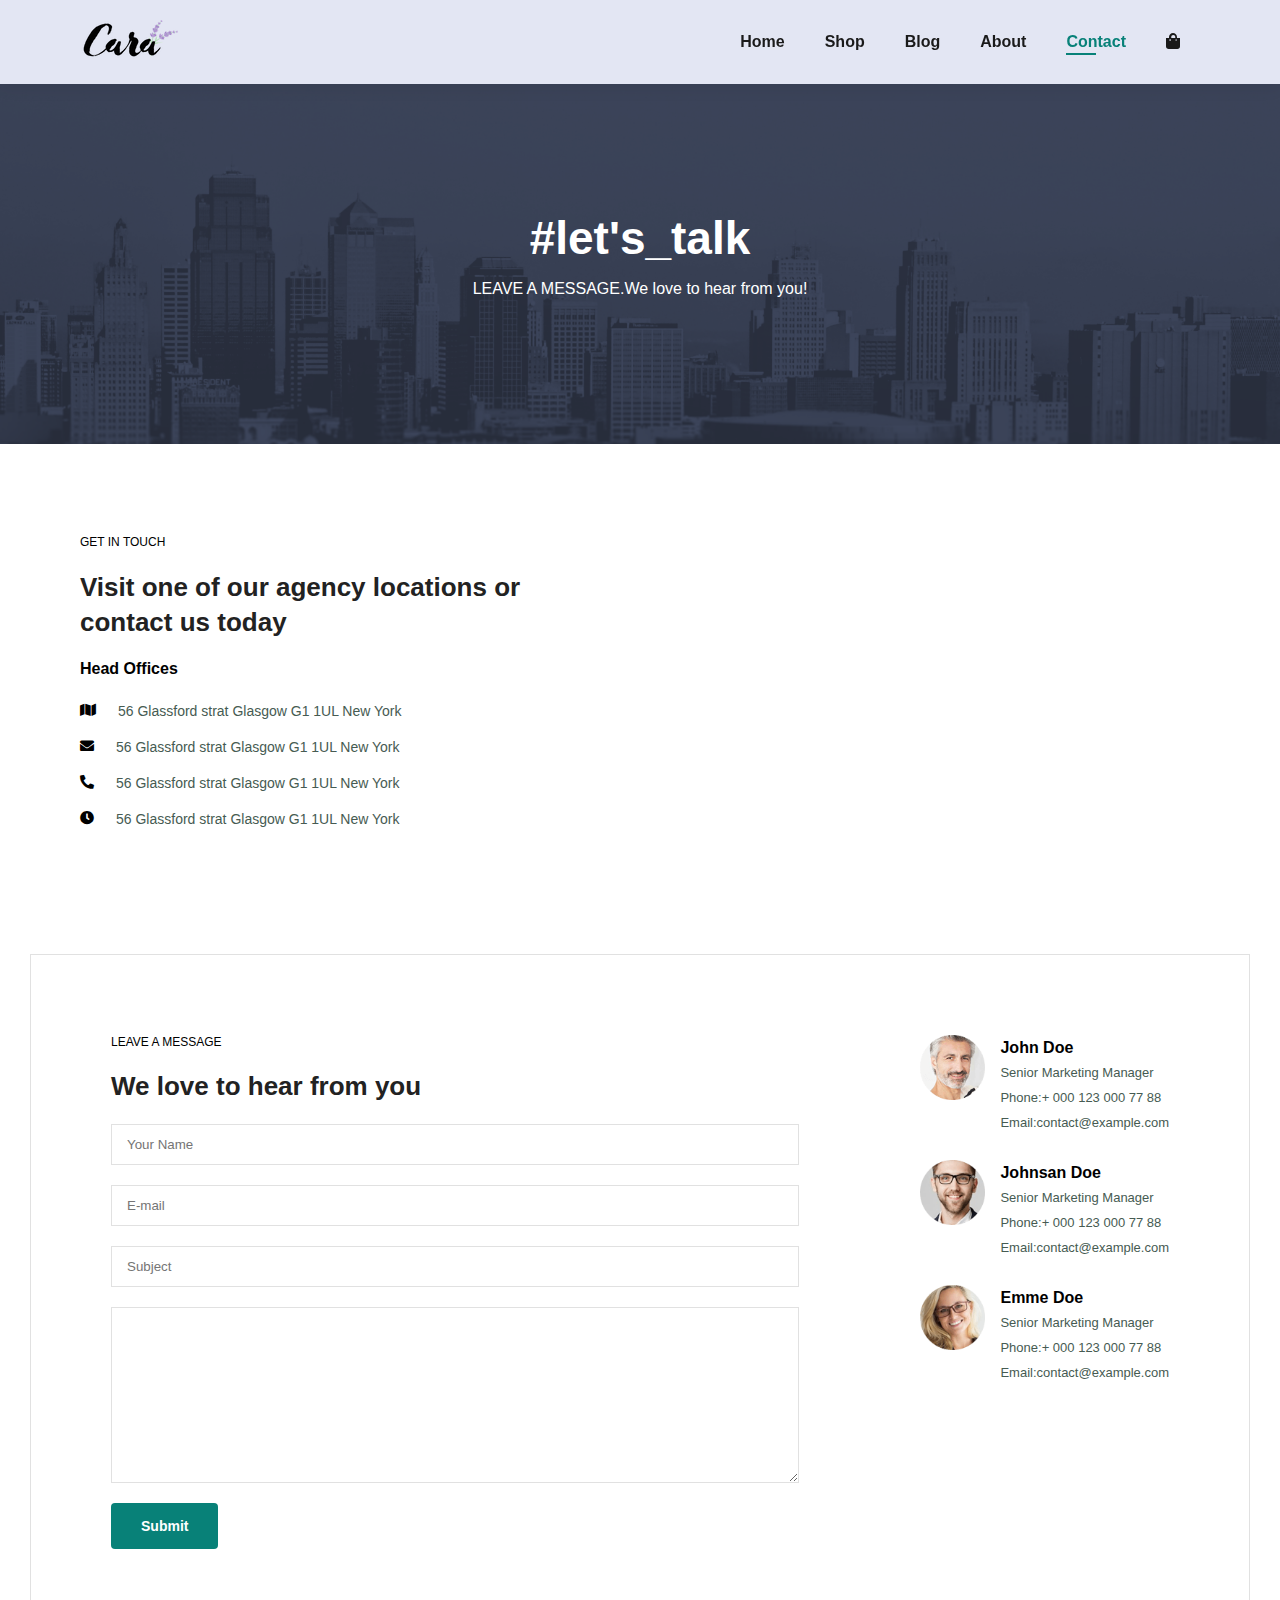
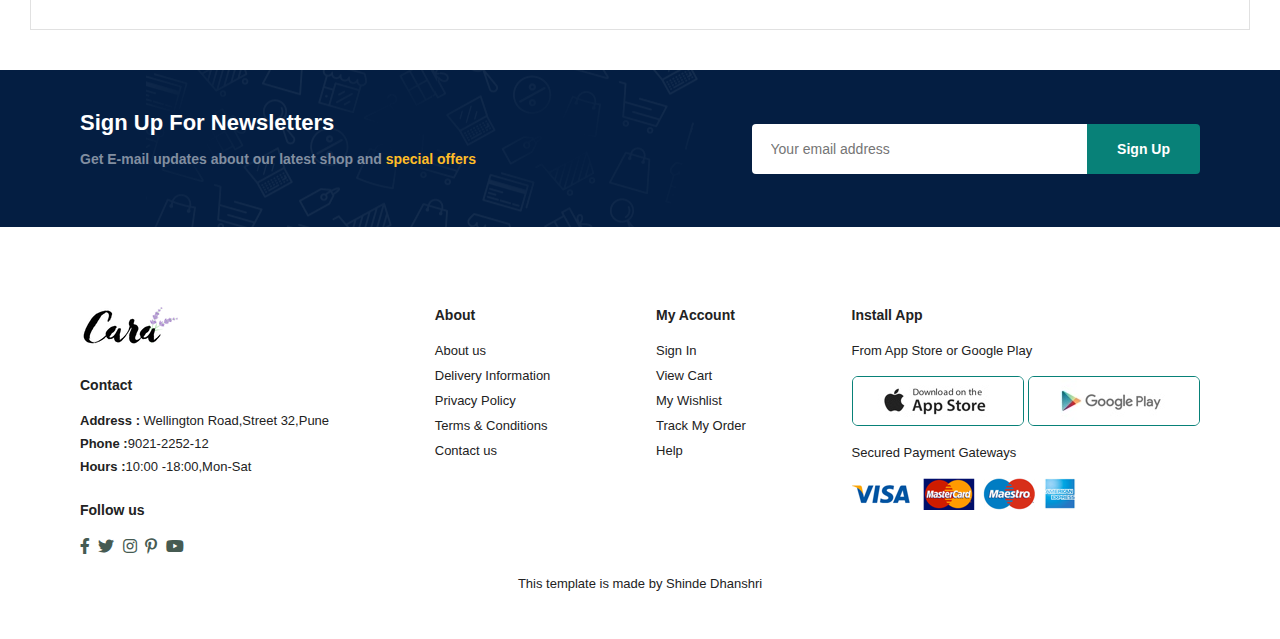
<file: Internship-secondtask/contact.html>
<!DOCTYPE html>
<html lang="en">

<head>
    <meta charset="UTF-8">
    <meta name="viewport" content="width=device-width, initial-scale=1.0">
    <title>E-commerce website</title>
    <link rel="stylesheet" href="https://cdnjs.cloudflare.com/ajax/libs/font-awesome/6.7.2/css/all.min.css"
        integrity="sha512-Evv84Mr4kqVGRNSgIGL/F/aIDqQb7xQ2vcrdIwxfjThSH8CSR7PBEakCr51Ck+w+/U6swU2Im1vVX0SVk9ABhg=="
        crossorigin="anonymous" referrerpolicy="no-referrer" />
    <link rel="stylesheet" href="https://pro.fontawesome.com/releases/v5.10.0/css/all.css" />
    <link rel="stylesheet" href="./css/style.css">

</head>

<body>
    <section id="header">
        <a href="#"><img src="./Images/logo (1).png" alt="img1"></a>
        <div>
            <ul id="navbar">
                <li><a href="index.html">Home</a></li>
                <li><a href="shop.html">Shop</a></li>
                <li><a href="blog.html">Blog</a></li>
                <li><a href="about.html">About</a></li>
                <li><a href="contact.html" class="active">Contact</a></li>
                <li id="lg-bag"><a href="cart.html"><i class="fas fa-shopping-bag"></i></a></li>
                <a href="#" id="close"><i class="fa-solid fa-xmark"></i></a>
            </ul>
        </div>
        <div id="mobile">
            <a href="cart.html"><i class="fa-solid fa-shopping-bag"></i></a>
            <i id="bar" class="fas fa-outdent"></i>
        </div>
    </section>

    <section id="page-header" class="about-header">
        <h2>#let's_talk</h2>
        <p>LEAVE A MESSAGE.We love to hear from you!</p>
    </section>

    <section id="contact-details" class="section-p1">
        <div class="details">
            <span>GET IN TOUCH</span>
            <h2>Visit one of our agency locations or contact us today</h2>
            <h3>Head Offices</h3>

            <div>
                <li>
                    <i class="fas fa-map"></i>
                    <p>56 Glassford strat Glasgow G1 1UL New York</p>
                </li>
                <li>
                    <i class="fas fa-envelope"></i>
                    <p>56 Glassford strat Glasgow G1 1UL New York</p>
                </li>
                <li>
                    <i class="fas fa-phone-alt"></i>
                    <p>56 Glassford strat Glasgow G1 1UL New York</p>
                </li>
                <li>
                    <i class="fas fa-clock"></i>
                    <p>56 Glassford strat Glasgow G1 1UL New York</p>
                </li>
            </div>
        </div>
        <div class="map">
            <iframe
                src="https://www.google.com/maps/embed?pb=!1m18!1m12!1m3!1d60077.93427730234!2d74.4353326159258!3d19.76063921608124!2m3!1f0!2f0!3f0!3m2!1i1024!2i768!4f13.1!3m3!1m2!1s0x3bdc5ba7461768af%3A0xd802d2c2943c99c!2sShirdi%2C%20Maharashtra!5e0!3m2!1sen!2sin!4v1742096903999!5m2!1sen!2sin"
                width="600" height="450" style="border:0;" allowfullscreen="" loading="lazy"
                referrerpolicy="no-referrer-when-downgrade"></iframe>
        </div>
    </section>

    <section id="form-details">
        <form action="">
            <span>LEAVE A MESSAGE</span>
            <h2>We love to hear from you</h2>
            <input type="text" placeholder="Your Name">
            <input type="text" placeholder="E-mail">
            <input type="text" placeholder="Subject">
            <textarea name="" id="" cols="30" rows="10" placeholder="Your message">
               </textarea>
            <button class="normal"> Submit</button>
        </form>
        <div class="people">
            <div>
                <img src="./Images/people/1.png" alt="c1">
                <p><span>John Doe</span>Senior Marketing Manager <br> Phone:+ 000 123
                    000 77 88 <br> Email:contact@example.com</p>
            </div>
            <div>
                <img src="./Images/people/2.png" alt="c1">
                <p><span>Johnsan Doe</span>Senior Marketing Manager <br> Phone:+ 000 123
                    000 77 88 <br> Email:contact@example.com</p>
            </div>
            <div>
                <img src="./Images/people/3.png" alt="c1">
                <p><span>Emme Doe</span>Senior Marketing Manager <br> Phone:+ 000 123
                    000 77 88 <br> Email:contact@example.com</p>
            </div>
        </div>
    </section>

    <section id="newsLetter" class="section-p1 section-m1">
        <div class="newstext">
            <h4>Sign Up For Newsletters</h4>
            <p>Get E-mail updates about our latest shop and <span>special offers</span></p>
        </div>
        <div class="form">
            <input type="text" placeholder="Your email address">
            <button class="normal">Sign Up</button>
        </div>
    </section>

    <footer class="section-p1">
        <div class="foot">
            <div class="col">
                <img class=logo src="./Images/logo (1).png">
                <h4>Contact</h4>
                <p><strong>Address :</strong> Wellington Road,Street 32,Pune</p>
                <p><strong>Phone :</strong>9021-2252-12</p>
                <p><strong>Hours :</strong>10:00 -18:00,Mon-Sat</p>
                <div class="follow">
                    <h4>Follow us</h4>
                    <div class="icon">
                        <i class="fab fa-facebook-f"></i>
                        <i class="fab fa-twitter"></i>
                        <i class="fab fa-instagram"></i>
                        <i class="fab fa-pinterest-p"></i>
                        <i class="fab fa-youtube"></i>
                    </div>
                </div>
            </div>
            <div class="col">
                <h4>About</h4>
                <a href="">About us</a>
                <a href="">Delivery Information</a>
                <a href="">Privacy Policy</a>
                <a href="">Terms & Conditions</a>
                <a href="">Contact us</a>
            </div>
            <div class="col">
                <h4>My Account</h4>
                <a href="">Sign In</a>
                <a href="">View Cart</a>
                <a href="">My Wishlist</a>
                <a href="">Track My Order</a>
                <a href="">Help</a>
            </div>
            <div class="col install">
                <h4>Install App</h4>
                <p>From App Store or Google Play</p>
                <div class="row">
                    <img src="./Images/app.jpg" alt="pay1">
                    <img src="./Images/play.jpg" alt="pay2">
                </div>
                <p>Secured Payment Gateways</p>
                <img src="./Images/pay.png" alt="p3">
            </div>
        </div>
        <div class="copyright">
            <p>This template is made by Shinde Dhanshri</p>
        </div>

    </footer>
    <script src="./js/script.js"></script>
</body>

</html>
</file>
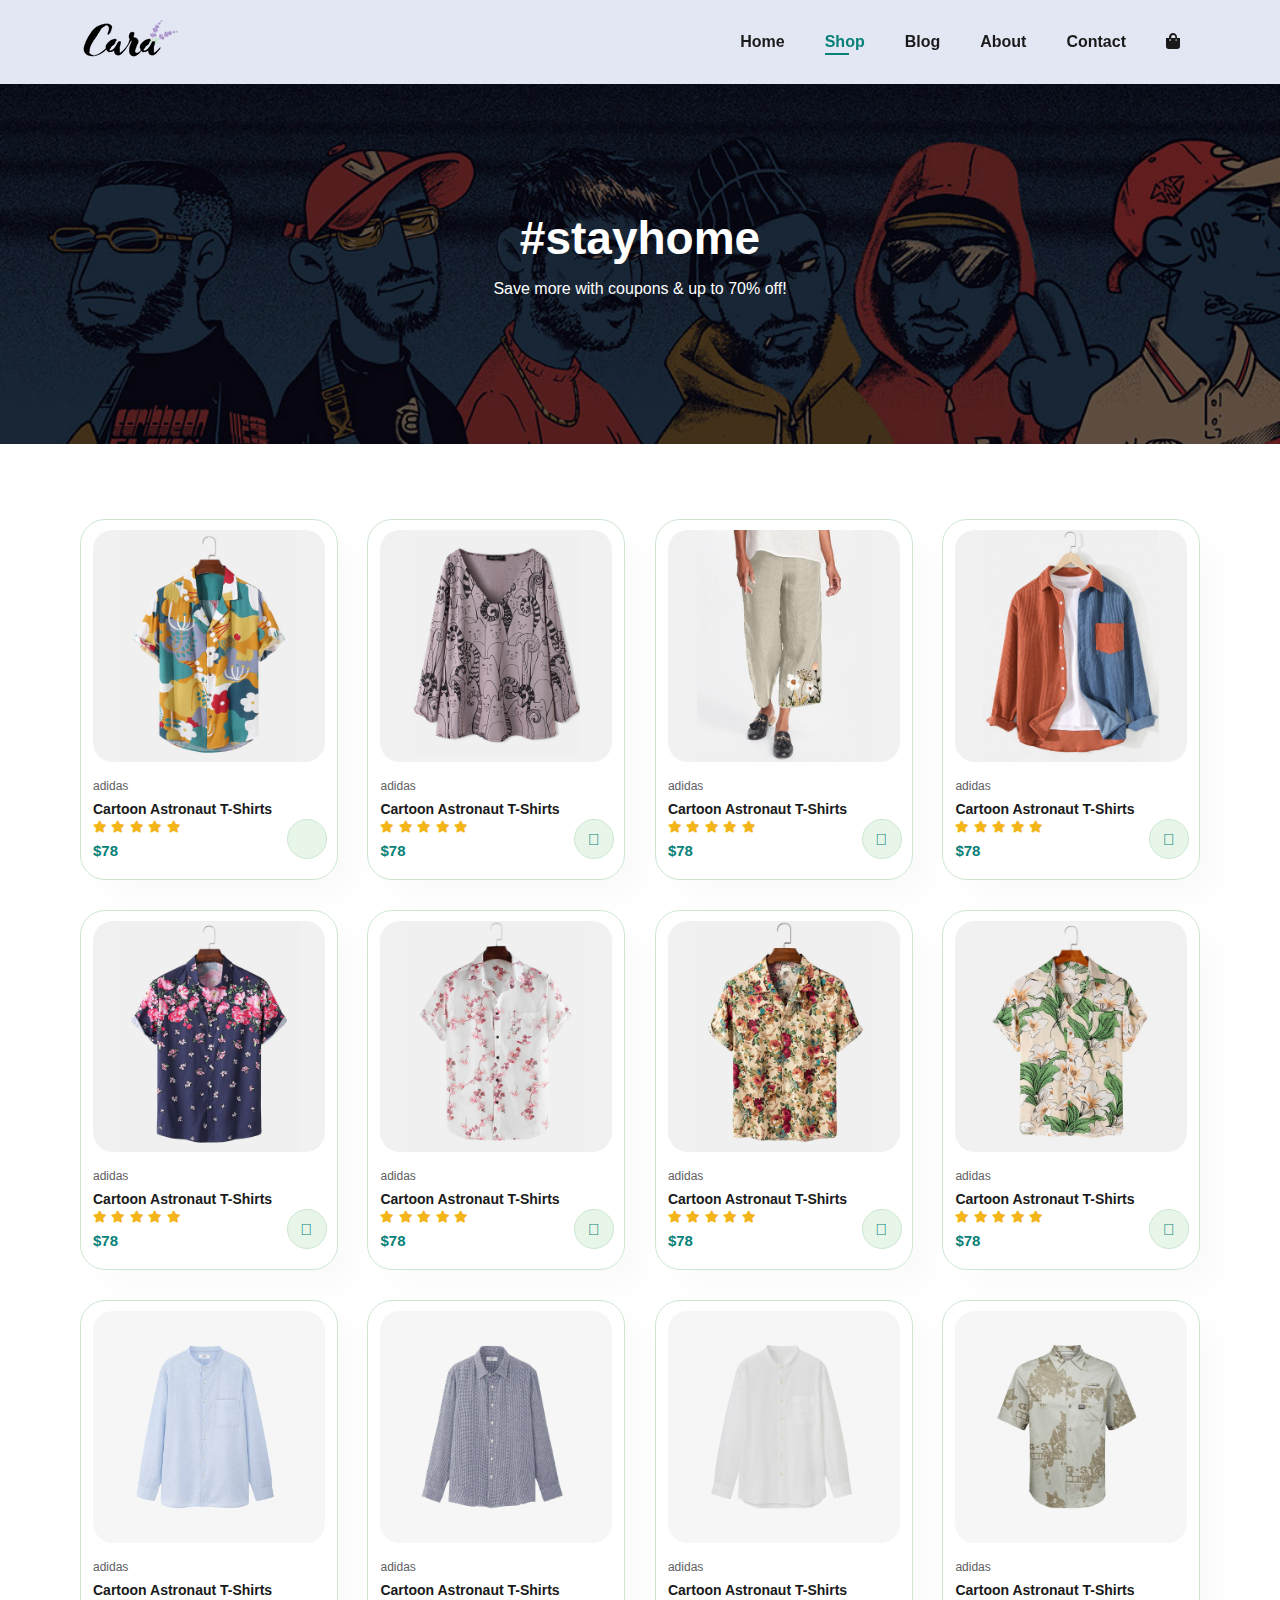
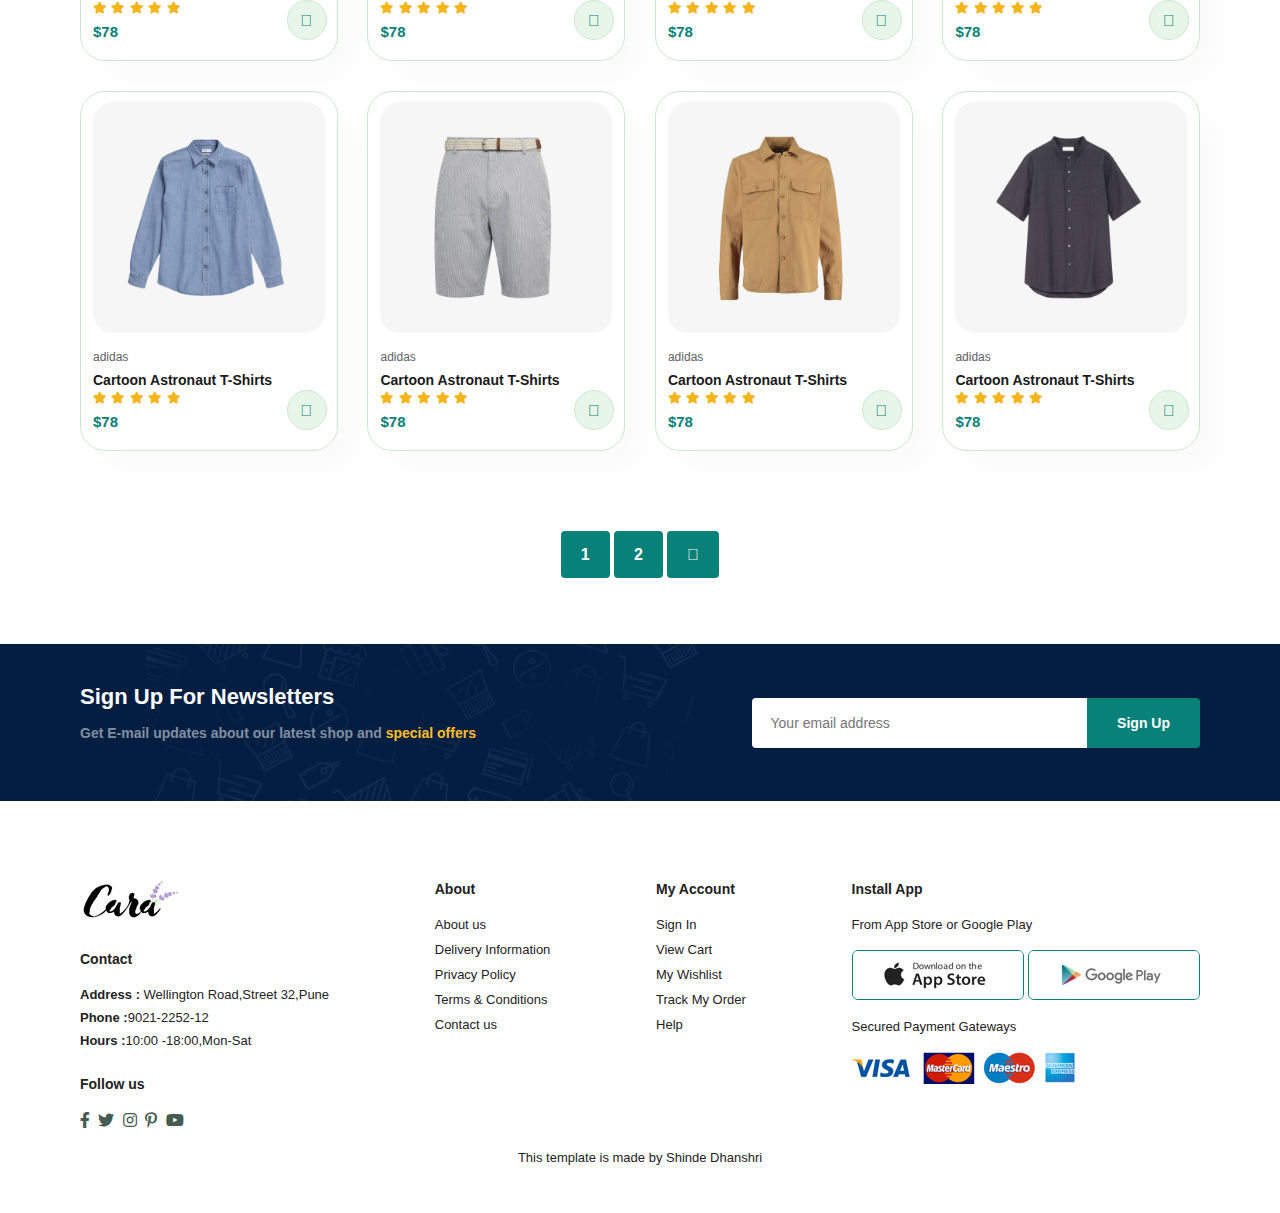
<file: Internship-secondtask/shop.html>
<!DOCTYPE html>
<html lang="en">

<head>
  <meta charset="UTF-8">
  <meta name="viewport" content="width=device-width, initial-scale=1.0">
  <title>E-commerce website</title>
  <link rel="stylesheet" href="https://cdnjs.cloudflare.com/ajax/libs/font-awesome/6.7.2/css/all.min.css"
    integrity="sha512-Evv84Mr4kqVGRNSgIGL/F/aIDqQb7xQ2vcrdIwxfjThSH8CSR7PBEakCr51Ck+w+/U6swU2Im1vVX0SVk9ABhg=="
    crossorigin="anonymous" referrerpolicy="no-referrer" />
    <link rel="stylesheet" href="https://pro.fontawesome.com/releases/v5.10.0/css/all.css" />
  <link rel="stylesheet" href="./css/style.css">

</head>

<body>
  <section id="header">
    <a href="#"><img src="./Images/logo (1).png" alt="img1"></a>
    <div>
      <ul id="navbar">
        <li><a href="index.html">Home</a></li>
        <li><a href="shop.html" class="active">Shop</a></li>
        <li><a href="blog.html">Blog</a></li>
        <li><a href="about.html">About</a></li>
        <li><a href="contact.html">Contact</a></li>
        <li id="lg-bag"><a href="cart.html"><i class="fas fa-shopping-bag"></i></a></li>
        <a href="#" id="close"><i class="fa-solid fa-xmark"></i></a>
      </ul>
    </div>
    <div id="mobile">
      <a href="cart.html"><i class="fa-solid fa-shopping-bag"></i></a>
      <i id="bar" class="fas fa-outdent"></i>
    </div>
  </section>

  <section id="page-header">
    <h2>#stayhome</h2>
    <p>Save more with coupons & up to 70% off!</p>
   </section>

 

  <section id="product1" class="section-p1">
    <div class="pro-Container">
      <div class="pro" onclick="window.location.href='sproduct.html';">
        <img src="./Images/f11 (1).jpg" alt="p1">
        <div class="des">
          <span>adidas</span>
          <h5>Cartoon Astronaut T-Shirts</h5>
          <div class="star">
            <i class="fas fa-star"></i>
            <i class="fas fa-star"></i>
            <i class="fas fa-star"></i>
            <i class="fas fa-star"></i>
            <i class="fas fa-star"></i>
          </div>
          <h4>$78</h4>
        </div>
        <a href="#"><i class="fas fa-shopping-cart cart"></i></a> 
      
      </div>
      <div class="pro">
        <img src="./Images/f11 (2).jpg" alt="p1">
        <div class="des">
          <span>adidas</span>
          <h5>Cartoon Astronaut T-Shirts</h5>
          <div class="star">
            <i class="fas fa-star"></i>
            <i class="fas fa-star"></i>
            <i class="fas fa-star"></i>
            <i class="fas fa-star"></i>
            <i class="fas fa-star"></i>
          </div>
          <h4>$78</h4>
        </div>
        <a href="#"><i class="fal fa-shopping-cart cart"></i></a>
      </div>
      <div class="pro">
        <img src="./Images/f11 (3).jpg" alt="p1">
        <div class="des">
          <span>adidas</span>
          <h5>Cartoon Astronaut T-Shirts</h5>
          <div class="star">
            <i class="fas fa-star"></i>
            <i class="fas fa-star"></i>
            <i class="fas fa-star"></i>
            <i class="fas fa-star"></i>
            <i class="fas fa-star"></i>
          </div>
          <h4>$78</h4>
        </div>
        <a href="#"><i class="fal fa-shopping-cart cart"></i></a>
      </div>
      <div class="pro">
        <img src="./Images/f11 (4).jpg" alt="p1">
        <div class="des">
          <span>adidas</span>
          <h5>Cartoon Astronaut T-Shirts</h5>
          <div class="star">
            <i class="fas fa-star"></i>
            <i class="fas fa-star"></i>
            <i class="fas fa-star"></i>
            <i class="fas fa-star"></i>
            <i class="fas fa-star"></i>
          </div>
          <h4>$78</h4>
        </div>
        <a href="#"><i class="fal fa-shopping-cart cart"></i></a>
      </div>
      <div class="pro">
        <img src="./Images/f11 (5).jpg" alt="p1">
        <div class="des">
          <span>adidas</span>
          <h5>Cartoon Astronaut T-Shirts</h5>
          <div class="star">
            <i class="fas fa-star"></i>
            <i class="fas fa-star"></i>
            <i class="fas fa-star"></i>
            <i class="fas fa-star"></i>
            <i class="fas fa-star"></i>
          </div>
          <h4>$78</h4>
        </div>
        <a href="#"><i class="fal fa-shopping-cart cart"></i></a>
      </div>
      <div class="pro">
        <img src="./Images/f11 (6).jpg" alt="p1">
        <div class="des">
          <span>adidas</span>
          <h5>Cartoon Astronaut T-Shirts</h5>
          <div class="star">
            <i class="fas fa-star"></i>
            <i class="fas fa-star"></i>
            <i class="fas fa-star"></i>
            <i class="fas fa-star"></i>
            <i class="fas fa-star"></i>
          </div>
          <h4>$78</h4>
        </div>
        <a href="#"><i class="fal fa-shopping-cart cart"></i></a>
      </div>
      <div class="pro">
        <img src="./Images/f11 (7).jpg" alt="p1">
        <div class="des">
          <span>adidas</span>
          <h5>Cartoon Astronaut T-Shirts</h5>
          <div class="star">
            <i class="fas fa-star"></i>
            <i class="fas fa-star"></i>
            <i class="fas fa-star"></i>
            <i class="fas fa-star"></i>
            <i class="fas fa-star"></i>
          </div>
          <h4>$78</h4>
        </div>
        <a href="#"><i class="fal fa-shopping-cart cart"></i></a>
      </div>
      <div class="pro">
        <img src="./Images/f11 (8).jpg" alt="p1">
        <div class="des">
          <span>adidas</span>
          <h5>Cartoon Astronaut T-Shirts</h5>
          <div class="star">
            <i class="fas fa-star"></i>
            <i class="fas fa-star"></i>
            <i class="fas fa-star"></i>
            <i class="fas fa-star"></i>
            <i class="fas fa-star"></i>
          </div>
          <h4>$78</h4>
        </div>
        <a href="#"><i class="fal fa-shopping-cart cart"></i></a>
      </div>

      <div class="pro">
        <img src="./Images/n1.jpg" alt="p1">
        <div class="des">
          <span>adidas</span>
          <h5>Cartoon Astronaut T-Shirts</h5>
          <div class="star">
            <i class="fas fa-star"></i>
            <i class="fas fa-star"></i>
            <i class="fas fa-star"></i>
            <i class="fas fa-star"></i>
            <i class="fas fa-star"></i>
          </div>
          <h4>$78</h4>
        </div>
        <a href="#"><i class="fal fa-shopping-cart cart"></i></a>
      </div>
      <div class="pro">
        <img src="./Images/n2.jpg" alt="p1">
        <div class="des">
          <span>adidas</span>
          <h5>Cartoon Astronaut T-Shirts</h5>
          <div class="star">
            <i class="fas fa-star"></i>
            <i class="fas fa-star"></i>
            <i class="fas fa-star"></i>
            <i class="fas fa-star"></i>
            <i class="fas fa-star"></i>
          </div>
          <h4>$78</h4>
        </div>
        <a href="#"><i class="fal fa-shopping-cart cart"></i></a>
      </div>
      <div class="pro">
        <img src="./Images/n3.jpg" alt="p1">
        <div class="des">
          <span>adidas</span>
          <h5>Cartoon Astronaut T-Shirts</h5>
          <div class="star">
            <i class="fas fa-star"></i>
            <i class="fas fa-star"></i>
            <i class="fas fa-star"></i>
            <i class="fas fa-star"></i>
            <i class="fas fa-star"></i>
          </div>
          <h4>$78</h4>
        </div>
        <a href="#"><i class="fal fa-shopping-cart cart"></i></a>
      </div>
      <div class="pro">
        <img src="./Images/n4.jpg" alt="p1">
        <div class="des">
          <span>adidas</span>
          <h5>Cartoon Astronaut T-Shirts</h5>
          <div class="star">
            <i class="fas fa-star"></i>
            <i class="fas fa-star"></i>
            <i class="fas fa-star"></i>
            <i class="fas fa-star"></i>
            <i class="fas fa-star"></i>
          </div>
          <h4>$78</h4>
        </div>
        <a href="#"><i class="fal fa-shopping-cart cart"></i></a>
      </div>
      <div class="pro">
        <img src="./Images/n5.jpg" alt="p1">
        <div class="des">
          <span>adidas</span>
          <h5>Cartoon Astronaut T-Shirts</h5>
          <div class="star">
            <i class="fas fa-star"></i>
            <i class="fas fa-star"></i>
            <i class="fas fa-star"></i>
            <i class="fas fa-star"></i>
            <i class="fas fa-star"></i>
          </div>
          <h4>$78</h4>
        </div>
        <a href="#"><i class="fal fa-shopping-cart cart"></i></a>
      </div>
      <div class="pro">
        <img src="./Images/n6.jpg" alt="p1">
        <div class="des">
          <span>adidas</span>
          <h5>Cartoon Astronaut T-Shirts</h5>
          <div class="star">
            <i class="fas fa-star"></i>
            <i class="fas fa-star"></i>
            <i class="fas fa-star"></i>
            <i class="fas fa-star"></i>
            <i class="fas fa-star"></i>
          </div>
          <h4>$78</h4>
        </div>
        <a href="#"><i class="fal fa-shopping-cart cart"></i></a>
      </div>
      <div class="pro">
        <img src="./Images/n7.jpg" alt="p1">
        <div class="des">
          <span>adidas</span>
          <h5>Cartoon Astronaut T-Shirts</h5>
          <div class="star">
            <i class="fas fa-star"></i>
            <i class="fas fa-star"></i>
            <i class="fas fa-star"></i>
            <i class="fas fa-star"></i>
            <i class="fas fa-star"></i>
          </div>
          <h4>$78</h4>
        </div>
        <a href="#"><i class="fal fa-shopping-cart cart"></i></a>
      </div>
      <div class="pro">
        <img src="./Images/n8.jpg" alt="p1">
        <div class="des">
          <span>adidas</span>
          <h5>Cartoon Astronaut T-Shirts</h5>
          <div class="star">
            <i class="fas fa-star"></i>
            <i class="fas fa-star"></i>
            <i class="fas fa-star"></i>
            <i class="fas fa-star"></i>
            <i class="fas fa-star"></i>
          </div>
          <h4>$78</h4>
        </div>
        <a href="#"><i class="fal fa-shopping-cart cart"></i></a>
      </div>
    </div>
  </section>

<section id="pagination" class="section-p1">
<a href="">1</a>
<a href="">2</a>
<a href=""><i class="fal fa-long-arrow-alt-right"></i></a>
</section>

 <section id="newsLetter" class="section-p1 section-m1">
    <div class="newstext">
      <h4>Sign Up For Newsletters</h4>
      <p>Get E-mail updates about our latest shop and <span>special offers</span></p>
    </div>
    <div class="form">
      <input type="text" placeholder="Your email address">
      <button class="normal">Sign Up</button>
    </div>
  </section>

  <footer class="section-p1">
    <div class="foot">
      <div class="col">
        <img class=logo src="./Images/logo (1).png">
        <h4>Contact</h4>
        <p><strong>Address :</strong> Wellington Road,Street 32,Pune</p>
        <p><strong>Phone :</strong>9021-2252-12</p>
        <p><strong>Hours :</strong>10:00 -18:00,Mon-Sat</p>
        <div class="follow">
          <h4>Follow us</h4>
          <div class="icon">
            <i class="fab fa-facebook-f"></i>
            <i class="fab fa-twitter"></i>
            <i class="fab fa-instagram"></i>
            <i class="fab fa-pinterest-p"></i>
            <i class="fab fa-youtube"></i>
          </div>
        </div>
      </div>
      <div class="col">
        <h4>About</h4>
        <a href="">About us</a>
        <a href="">Delivery Information</a>
        <a href="">Privacy Policy</a>
        <a href="">Terms & Conditions</a>
        <a href="">Contact us</a>
      </div>
      <div class="col">
        <h4>My Account</h4>
        <a href="">Sign In</a>
        <a href="">View Cart</a>
        <a href="">My Wishlist</a>
        <a href="">Track My Order</a>
        <a href="">Help</a>
      </div>
      <div class="col install">
        <h4>Install App</h4>
        <p>From App Store or Google Play</p>
        <div class="row">
          <img src="./Images/app.jpg" alt="pay1">
          <img src="./Images/play.jpg" alt="pay2">
        </div>
        <p>Secured Payment Gateways</p>
        <img src="./Images/pay.png" alt="p3">
      </div>
    </div>
    <div class="copyright">
      <p>This template is made by Shinde Dhanshri</p>
    </div>

  </footer>
  <script src="./js/script.js"></script>
</body>

</html>
</file>
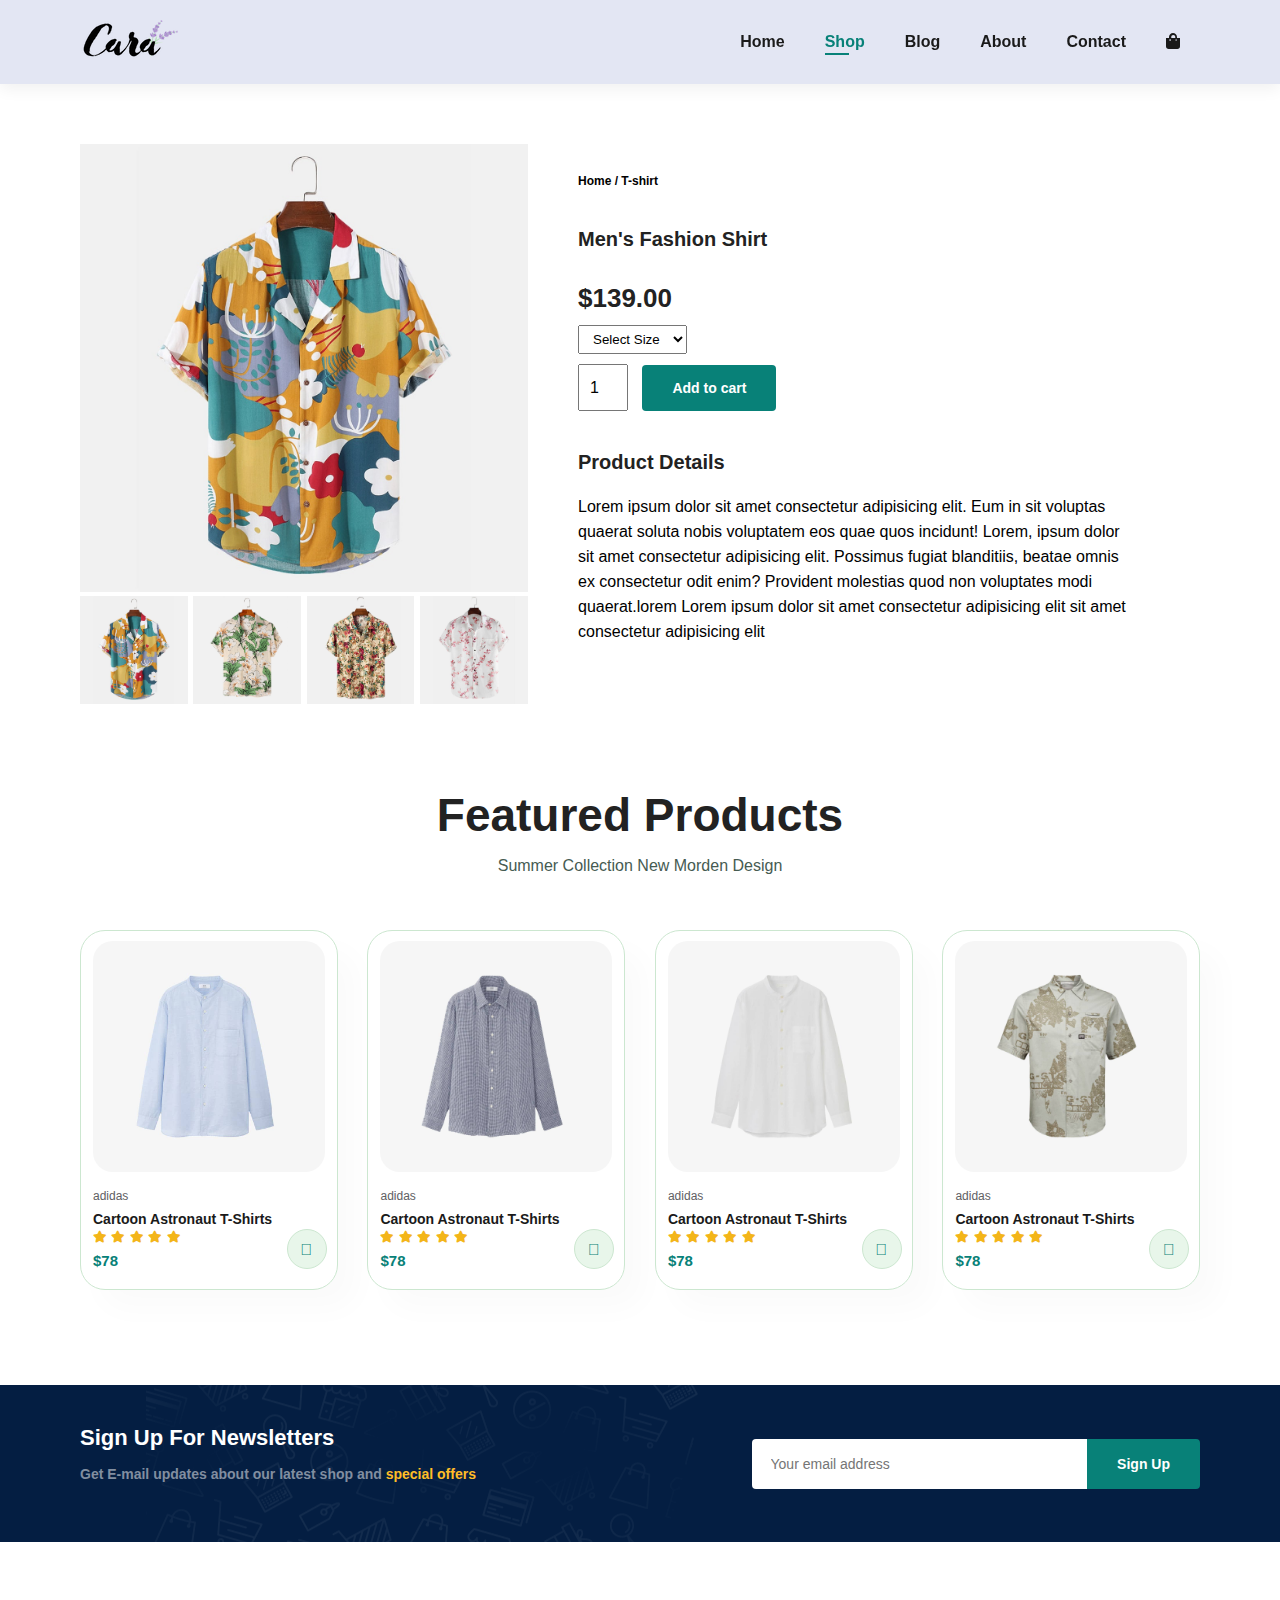
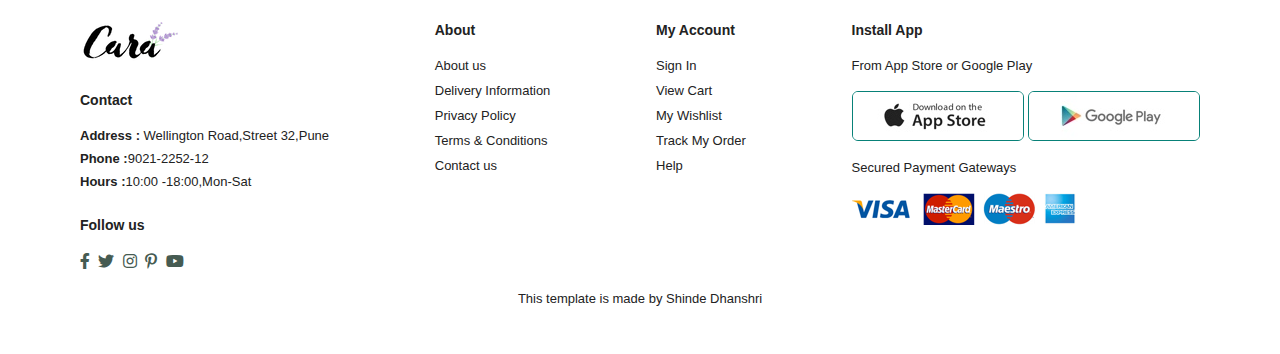
<file: Internship-secondtask/sproduct.html>
<!DOCTYPE html>
<html lang="en">

<head>
    <meta charset="UTF-8">
    <meta name="viewport" content="width=device-width, initial-scale=1.0">
    <title>E-commerce website</title>
    <link rel="stylesheet" href="https://cdnjs.cloudflare.com/ajax/libs/font-awesome/6.7.2/css/all.min.css"
        integrity="sha512-Evv84Mr4kqVGRNSgIGL/F/aIDqQb7xQ2vcrdIwxfjThSH8CSR7PBEakCr51Ck+w+/U6swU2Im1vVX0SVk9ABhg=="
        crossorigin="anonymous" referrerpolicy="no-referrer" />
    <link rel="stylesheet" href="https://pro.fontawesome.com/releases/v5.10.0/css/all.css" />
    <link rel="stylesheet" href="./css/style.css">

</head>

<body>
    <section id="header">
        <a href="#"><img src="./Images/logo (1).png" alt="img1"></a>
        <div>
            <ul id="navbar">
                <li><a href="index.html">Home</a></li>
                <li><a href="shop.html" class="active">Shop</a></li>
                <li><a href="blog.html">Blog</a></li>
                <li><a href="about.html">About</a></li>
                <li><a href="contact.html">Contact</a></li>
                <li id="lg-bag"><a href="cart.html"><i class="fas fa-shopping-bag"></i></a></li>
                <a href="#" id="close"><i class="fa-solid fa-xmark"></i></a>
            </ul>
        </div>
        <div id="mobile">
            <a href="cart.html"><i class="fa-solid fa-shopping-bag"></i></a>
            <i id="bar" class="fas fa-outdent"></i>
        </div>
    </section>

    <section id="prodetails" class="section-p1">
        <div class="single-pro-image">
            <img src="./Images/Products/f1.jpg" width="100%" id="MainImg" alt="productf1">

            <div class="small-img-group">
                <div class="small-img-col">
                    <img src="./Images/Products/f1.jpg" width="100%" class="small-img" alt="productf1">
                </div>
                <div class="small-img-col">
                    <img src="./Images/Products/f2.jpg" width="100%" class="small-img" alt="productf1">
                </div>
                <div class="small-img-col">
                    <img src="./Images/Products/f3.jpg" width="100%" class="small-img" alt="productf1">
                </div>
                <div class="small-img-col">
                    <img src="./Images/Products/f4.jpg" width="100%" class="small-img" alt="productf1">
                </div>
            </div>
        </div>
        <div class="single-pro-details">
            <h6>Home / T-shirt</h6>
            <h4>Men's Fashion Shirt</h4>
            <h2>$139.00</h2>
            <select>
                <option>Select Size</option>
                <option>XL</option>
                <option>XXL</option>
                <option>Small</option>
                <option>Large</option>
            </select>
            <input type="number" value="1">
            <button class="normal">Add to cart</button>
            <h4>Product Details</h4>
            <span>Lorem ipsum dolor sit amet consectetur adipisicing elit.
                Eum in sit voluptas quaerat soluta nobis voluptatem eos quae quos incidunt! Lorem, ipsum dolor sit amet
                consectetur adipisicing elit. Possimus fugiat blanditiis, beatae omnis ex consectetur odit enim?
                Provident molestias quod non
                voluptates modi quaerat.lorem Lorem ipsum dolor sit amet consectetur adipisicing elit sit amet
                consectetur adipisicing elit</span>
        </div>
    </section>

    <section id="product1" class="section-p1">
        <h2>Featured Products</h2>
        <p>Summer Collection New Morden Design</p>
        <div class="pro-Container">
            <div class="pro">
                <img src="./Images/n1.jpg" alt="p1">
                <div class="des">
                    <span>adidas</span>
                    <h5>Cartoon Astronaut T-Shirts</h5>
                    <div class="star">
                        <i class="fas fa-star"></i>
                        <i class="fas fa-star"></i>
                        <i class="fas fa-star"></i>
                        <i class="fas fa-star"></i>
                        <i class="fas fa-star"></i>
                    </div>
                    <h4>$78</h4>
                </div>
                <a href="#"><i class="fal fa-shopping-cart cart"></i></a>
            </div>
            <div class="pro">
                <img src="./Images/n2.jpg" alt="p1">
                <div class="des">
                    <span>adidas</span>
                    <h5>Cartoon Astronaut T-Shirts</h5>
                    <div class="star">
                        <i class="fas fa-star"></i>
                        <i class="fas fa-star"></i>
                        <i class="fas fa-star"></i>
                        <i class="fas fa-star"></i>
                        <i class="fas fa-star"></i>
                    </div>
                    <h4>$78</h4>
                </div>
                <a href="#"><i class="fal fa-shopping-cart cart"></i></a>
            </div>
            <div class="pro">
                <img src="./Images/n3.jpg" alt="p1">
                <div class="des">
                    <span>adidas</span>
                    <h5>Cartoon Astronaut T-Shirts</h5>
                    <div class="star">
                        <i class="fas fa-star"></i>
                        <i class="fas fa-star"></i>
                        <i class="fas fa-star"></i>
                        <i class="fas fa-star"></i>
                        <i class="fas fa-star"></i>
                    </div>
                    <h4>$78</h4>
                </div>
                <a href="#"><i class="fal fa-shopping-cart cart"></i></a>
            </div>
            <div class="pro">
                <img src="./Images/n4.jpg" alt="p1">
                <div class="des">
                    <span>adidas</span>
                    <h5>Cartoon Astronaut T-Shirts</h5>
                    <div class="star">
                        <i class="fas fa-star"></i>
                        <i class="fas fa-star"></i>
                        <i class="fas fa-star"></i>
                        <i class="fas fa-star"></i>
                        <i class="fas fa-star"></i>
                    </div>
                    <h4>$78</h4>
                </div>
                <a href="#"><i class="fal fa-shopping-cart cart"></i></a>
            </div>
            

    </section>

    <section id="newsLetter" class="section-p1 section-m1">
        <div class="newstext">
            <h4>Sign Up For Newsletters</h4>
            <p>Get E-mail updates about our latest shop and <span>special offers</span></p>
        </div>
        <div class="form">
            <input type="text" placeholder="Your email address">
            <button class="normal">Sign Up</button>
        </div>
    </section>

    <footer class="section-p1">
        <div class="foot">
            <div class="col">
                <img class=logo src="./Images/logo (1).png">
                <h4>Contact</h4>
                <p><strong>Address :</strong> Wellington Road,Street 32,Pune</p>
                <p><strong>Phone :</strong>9021-2252-12</p>
                <p><strong>Hours :</strong>10:00 -18:00,Mon-Sat</p>
                <div class="follow">
                    <h4>Follow us</h4>
                    <div class="icon">
                        <i class="fab fa-facebook-f"></i>
                        <i class="fab fa-twitter"></i>
                        <i class="fab fa-instagram"></i>
                        <i class="fab fa-pinterest-p"></i>
                        <i class="fab fa-youtube"></i>
                    </div>
                </div>
            </div>
            <div class="col">
                <h4>About</h4>
                <a href="">About us</a>
                <a href="">Delivery Information</a>
                <a href="">Privacy Policy</a>
                <a href="">Terms & Conditions</a>
                <a href="">Contact us</a>
            </div>
            <div class="col">
                <h4>My Account</h4>
                <a href="">Sign In</a>
                <a href="">View Cart</a>
                <a href="">My Wishlist</a>
                <a href="">Track My Order</a>
                <a href="">Help</a>
            </div>
            <div class="col install">
                <h4>Install App</h4>
                <p>From App Store or Google Play</p>
                <div class="row">
                    <img src="./Images/app.jpg" alt="pay1">
                    <img src="./Images/play.jpg" alt="pay2">
                </div>
                <p>Secured Payment Gateways</p>
                <img src="./Images/pay.png" alt="p3">
            </div>
        </div>
        <div class="copyright">
            <p>This template is made by Shinde Dhanshri</p>
        </div>

    </footer>

    <script>
         var MainImg=document.getElementById("MainImg");
         var smallimg=document.getElementsByClassName("small-img");

         smallimg[0].onclick=function()
         {
            MainImg.src=smallimg[0].src;
         }
         smallimg[1].onclick=function()
         {
            MainImg.src=smallimg[1].src;
         }
         smallimg[2].onclick=function()
         {
            MainImg.src=smallimg[2].src;
         }
         smallimg[3].onclick=function()
         {
            MainImg.src=smallimg[3].src;
         }
    </script>
    <script src="./js/script.js"></script>
</body>

</html>
</file>
<file: css/style.css>
:root{
    --family: "Rowdies", serif;
}
body {
    background-color: #f8f9fa;
    background-image: url("https://c0.wallpaperflare.com/preview/846/493/250/simple-banner-website-background-paperclip.jpg");
    background-repeat: no-repeat;
    background-position: center center;
    background-size: cover;
    height: 100%;
    width: 100%;
}
.font{
    font-family: var(--family);
}
.list-group-item {
    transition: background-color 0.3s;
}
.list-group-item:hover {
    background-color:rgb(255, 193, 193);
}
.brown{
    background-color: rgb(128, 10, 10);
}
#hov:hover{
    background-color: rgb(128, 10, 10);
}
@media (max-width: 768px) {
    .col-md-6 {
        width: 100%;
    }
}
</file>
<file: Internship-secondtask/css/style.css>
@import url('https://fonts.googleapis.com/css2?family=League+Spartan:wght@100..900&display=swap');

* {
    margin: 0;
    padding: 0;
    box-sizing: border-box;
    font-family: 'Spartan', sans-serif;
}

h1 {
    font-size: 50px;
    line-height: 64px;
    color: #222;
}

#close {
    display: none;
}

h2 {
    font-size: 46px;
    line-height: 54px;
    color: #222;
}

h4 {
    font-size: 20px;
    color: #222;
}

h6 {
    font-weight: 700;
    font-size: 12px;
}

p {
    font-size: 16px;
    color: #465b52;
    margin: 15px 0 20px 0;
}

.section-p1 {
    padding: 40px 80px;
}

.section-m1 {
    margin: 40px 0px;
}

button.normal {
    font-size: 14px;
    font-weight: 600;
    padding: 15px 30px;
    color: #000;
    background-color: #fff;
    border-radius: 4px;
    cursor: pointer;
    border: none;
    outline: none;
    transition: 0.2s;
}

button.white {
    font-size: 13px;
    font-weight: 600;
    padding: 11px 18px;
    color: #fff;
    background-color: transparent;
    border-radius: 4px;
    cursor: pointer;
    border: 1px solid #fff;
    outline: none;
    transition: 0.2s;
}

body {
    width: 100%;
}

/* header start */
#header {
    display: flex;
    align-items: center;
    justify-content: space-between;
    padding: 20px 80px;
    background: #E3E6F3;
    box-shadow: 0 5px 15px rgba(0, 0, 0, 0.06);
    z-index: 999;
    position: sticky;
    top: 0;
    left: 0;
}

#navbar {
    display: flex;
    align-items: center;
    justify-content: center;
}

#navbar li {
    list-style: none;
    padding: 0 20px;
    position: relative;
}

#navbar li a {
    text-decoration: none;
    font-size: 16px;
    font-weight: 600;
    color: #1a1a1a;
    transition: 0.3s ease;
}

#navbar li a:hover,
#navbar li a.active {
    color: #088178;
}

#navbar li a.active::after,
#navbar li a:hover::after {
    content: "";
    width: 30%;
    height: 2px;
    background: #088178;
    position: absolute;
    bottom: -4px;
    left: 20px;
}

#mobile {
    display: none;
    align-items: center;
}

/* Home page */
#hero {
    background-image: url("../Images/hero4.png");
    height: 90vh;
    width: 100%;
    background-size: cover;
    background-position: top 25% rigth 0;
    padding: 0 80px;
    display: flex;
    flex-direction: column;
    align-items: flex-start;
    justify-content: center;
}

#hero h4 {
    padding-bottom: 15px;
}

#hero h1 {
    color: #088178;
}

#hero button {
    background-image: url("../Images/button.png");
    background-color: transparent;
    color: #088178;
    border: 0;
    padding: 14px 80px 14px 65px;
    background-repeat: no-repeat;
    font-weight: 700;
    cursor: pointer;
    font-size: 15px;
}

#feature .fe-box {
    width: 180px;
    text-align: center;
    padding: 25px 15px;
    box-shadow: 20px 20px 34px rgba(0, 0, 0, 0.03);
    border: 1px solid #cce7d0;
    border-radius: 4px;
    margin: 15px 0px;
}

#feature .fe-box:hover {
    box-shadow: 10px 10px 54px rgba(70, 62, 221, 0.1);
}

#feature .fe-box img {
    width: 100%;
    margin-bottom: 10px;
}

#feature {
    display: flex;
    align-items: center;
    justify-content: space-between;
    flex-wrap: wrap;
}

#feature .fe-box h6 {
    display: inline-block;
    padding: 9px 8px 6px 8px;
    line-height: 1;
    border-radius: 4px;
    color: #088178;
    background-color: #fddde4;
}

#feature .fe-box h6:nth-child(2) h6 {
    background-color: #d1f2be;
}

#feature .fe-box h6:nth-child(3) h6 {
    background-color: #c2e3f1;
}

#feature .fe-box h6:nth-child(4) h6 {
    background-color: #bac4f8;
}

#feature .fe-box h6:nth-child(5) h6 {
    background-color: #fcd2fc;
}

#feature .fe-box h6:nth-child(6) h6 {
    background-color: #f5d6b7;
}

#product1 {
    text-align: center;
}

#product1 .pro {
    width: 23%;
    min-height: 250px;
    padding: 10px 12px;
    border: 1px solid #cce7d0;
    border-radius: 25px;
    cursor: pointer;
    box-shadow: 20px 20px 30px rgba(0, 0, 0, 0.02);
    margin: 15px 0;
    transition: 0.2s ease;
    position: relative;
}

#product1 .pro:hover {
    box-shadow: 20px 20px 30px rgba(0, 0, 0, 0.06);
}

#product1 .pro img {
    width: 100%;
    border-radius: 20px;
}

#product1 .pro .des {
    text-align: start;
    padding: 10px 0;
}

#product1 .pro .des span {
    color: #606063;
    font-size: 12px;
}

#product1 .pro .des h5 {
    padding-top: 7px;
    color: #1a1a1a;
    font-size: 14px;
}

#product1 .pro .des i {
    font-size: 12px;
    color: rgb(243, 181, 25)
}

#product1 .pro .des h4 {
    padding-top: 7px;
    font-size: 15px;
    font-weight: 700;
    color: #088178;
}

#product1 .pro-Container {
    display: flex;
    justify-content: space-between;
    padding-top: 20px;
    flex-wrap: wrap;
}

#product1 .pro .cart {
    width: 40px;
    height: 40px;
    line-height: 40px;
    border-radius: 50px;
    background-color: #e8f6ea;
    font-weight: 500;
    color: #088178;
    border: 1px solid #cce7d0;
    position: absolute;
    bottom: 20px;
    right: 10px;
}

#banner {
    display: flex;
    flex-direction: column;
    justify-content: center;
    align-items: center;
    text-align: center;
    background-image: url("../Images/b2.jpg");
    width: 100%;
    height: 40vh;
    background-size: cover;
    background-position: center;
}

#banner h4 {
    color: #fff;
    font-size: 16px;
}

#banner h2 {
    font-size: 30px;
    color: #fff;
    padding: 10px 0;
}

#banner h2 span {
    color: #ef3636;
}

#banner button:hover {
    background-color: #088178;
    color: #fff;
}

#sm-banner {
    display: flex;
    justify-content: space-between;
    flex-wrap: wrap;
}

#sm-banner .banner-box {
    display: flex;
    flex-direction: column;
    justify-content: center;
    align-items: flex-start;
    background-image: url("../Images/b17.jpg");
    min-width: 530px;
    height: 50vh;
    background-size: cover;
    background-position: center;
    padding: 30px;
}

#sm-banner .banner-box2 {
    background-image: url("../Images/b10.jpg");
}

#sm-banner h4 {
    color: #fff;
    font-size: 20px;
    font-weight: 300;
}

#sm-banner h2 {
    color: #fff;
    font-size: 28px;
    font-weight: 800;
}

#sm-banner span {
    color: #fff;
    font-size: 14px;
    font-weight: 500;
    padding-bottom: 15px;
}

#sm-banner .banner-box:hover button {
    background-color: #088178;
    border: 1px solid #088178;
}

#banner3 {
    display: flex;
    justify-content: space-between;
    flex-wrap: wrap;
    padding: 0 80px;
}

#banner3 .banner-box {
    display: flex;
    flex-direction: column;
    justify-content: center;
    align-items: flex-start;
    background-image: url("../Images/b7.jpg");
    min-width: 30%;
    height: 30vh;
    background-size: cover;
    background-position: center;
    padding: 30px;
    margin-bottom: 20px;
}

#banner3 .banner-box2 {
    background-image: url("../Images/b4.jpg");
}

#banner3 .banner-box3 {
    background-image: url("../Images/b18.jpg");
}

#banner3 h2 {
    color: #fff;
    font-weight: 900;
    font-size: 22px;
}

#banner3 h3 {
    color: #ec544e;
    font-weight: 800;
    font-size: 15px;
}

#newsLetter {
    display: flex;
    justify-content: space-between;
    flex-wrap: wrap;
    align-items: center;
    background-image: url("../Images/b14.png");
    background-repeat: no-repeat;
    background-position: 20% 30%;
    background-color: #041e42;
}

#newsLetter h4 {
    font-size: 22px;
    font-weight: 700;
    color: #fff;
}

#newsLetter p {
    font-size: 14px;
    font-weight: 600;
    color: #818ea0;
}

#newsLetter p span {
    color: #ffbd27;
}

#newsLetter .form {
    display: flex;
    width: 40%;
}

#newsLetter input {
    height: 3.125rem;
    padding: 0 1.25em;
    font-size: 14px;
    width: 100%;
    border: 1px solid transparent;
    border-radius: 4px;
    outline: none;
    border-top-right-radius: 0;
    border-bottom-right-radius: 0;
}

#newsLetter button {
    background-color: #088178;
    color: #fff;
    white-space: nowrap;
    border-top-left-radius: 0;
    border-bottom-left-radius: 0;
}

.foot {
    display: flex;
    justify-content: space-between;
    flex-wrap: wrap;
}

footer .col {
    display: flex;
    flex-direction: column;
    align-items: flex-start;
    margin-bottom: 20px;
}

footer .logo {
    margin-bottom: 30px;
}

footer h4 {
    font-size: 14px;
    padding-bottom: 20px;
}

footer p {
    font-size: 13px;
    text-decoration: none;
    color: #222;
    margin: 0 0 8px 0;
}

footer a {
    font-size: 13px;
    text-decoration: none;
    color: #222;
    margin: 0 0 10px 0;
}

footer .follow {
    margin-top: 20px;
}

footer .follow i {
    color: #465b52;
    padding-right: 4px;
    cursor: pointer;
}

footer .install .row img {
    border: 1px solid #088178;
    border-radius: 6px;
}

footer .install img {
    margin: 10px 0 15px 0;
}

footer .follow i:hover {
    color: #088178;
}

footer .follow i:hover,
footer a:hover {
    color: #088178;
}

footer .copyright {
    width: 100%;
    text-align: center;
}

#close {
    display: none;
}




/* shop page */
#page-header {
    background-image: url("../Images/banner/b1.jpg");
    width: 100%;
    height: 40vh;
    background-size: cover;
    display: flex;
    justify-content: center;
    text-align: center;
    flex-direction: column;
    padding: 14px;
}

#page-header h2,
#page-header p {
    color: #fff;
}

#pagination {
    text-align: center;
}

#pagination a {
    text-decoration: none;
    background-color: #088178;
    padding: 15px 20px;
    border-radius: 4px;
    color: #fff;
    font-weight: 600;
}

#pagination a i {
    font-size: 16px;
    font-weight: 600;
}

/* single products */
#prodetails {
    display: flex;
    margin-top: 20px;
}

#prodetails .single-pro-image {
    width: 40%;
    margin-right: 50px;
}

.small-img-group {
    display: flex;
    justify-content: space-between;
}

.small-img-col {
    flex-basis: 24%;
    cursor: pointer;
}

#prodetails .single-pro-details {
    width: 50%;
    padding-top: 30px;
}

#prodetails .single-pro-details h4 {
    padding: 40px 0 20px 0;
}

#prodetails .single-pro-details h2 {
    font-size: 26px;
}

#prodetails .single-pro-details select {
    display: block;
    padding: 5px 10px;
    margin-bottom: 10px;
}

#prodetails .single-pro-details input {
    width: 50px;
    height: 47px;
    padding-left: 10px;
    font-size: 16px;
    margin-right: 10px;
}

#prodetails .single-pro-details button {
    background-color: #088178;
    color: #fff;
}

#prodetails .single-pro-details input:focus {
    outline: none;
}

#prodetails .single-pro-details span {
    line-height: 25px;
}

#page-header.blog-header {
    background-image: url("../Images/banner/b19.jpg");
}

#blog {
    padding: 150px 150px 0 150px;
}

#blog .blog-box {
    display: flex;
    align-items: center;
    width: 100%;
    position: relative;
    padding-bottom: 90px;
}

#blog .blog-img {
    width: 50%;
    margin-right: 40px;
}

#blog img {
    width: 100%;
    height: 300px;
    object-fit: cover;
}

#blog .blog-details {
    width: 50%;
}

#blog .blog-details a {
    text-decoration: none;
    font-size: 11px;
    color: #000;
    font-weight: 700;
    position: relative;
    transition: 0.3s;
}

#blog .blog-details a::after {
    content: "";
    width: 50px;
    height: 1px;
    background-color: #000;
    position: absolute;
    top: 4px;
    right: -60px;
}

#blog .blog-details a:hover {
    color: #088178;
}

#blog .blog-details a:hover::after {
    background-color: #088178;
}

#blog .blog-box h1 {
    position: absolute;
    top: -40px;
    left: 0;
    font-size: 70px;
    font-weight: 700;
    color: #c9cbce;
    z-index: -9;
}
#page-header.about-header{
    background-image: url("../Images/about/banner.png");
}
#about-head{
    display: flex;
    align-items: center;
}
#about-head img{
    width:50%;
    height: auto;
}
#about-head div{
    padding-left: 40px;
}
#about-app{
    text-align: center;
}
#about-app .video{
    width: 70%;
    height: 100%;
    margin: 30px auto 0 auto;
}
#about-app .video video{
    width: 100%;
    height: 100%;
    border-radius: 20px;
}
#contact-details{
    display: flex;
    align-items: center;
    justify-content: space-between;
}
#contact-details .details{
    width: 40%;
}
#contact-details .details span,
#form-details form span
{
    font-size: 12px;
}
#contact-details .details h2,
#form-details form h2
{
    font-size: 26px;
    line-height: 35px;
    padding: 20px 0;
}
#contact-details .details h3{
    font-size: 16px;
    padding-bottom:15px;
}
#contact-details .details li{
    list-style: none;
    display: flex;
    padding:10px 0;
}
#contact-details .details li i{
 font-size: 14px;
 padding-right: 22px;
}
#contact-details .details li p{
    margin: 0;
    font-size: 14px;
}
#contact-details  .map{
    width: 55%;
    height: 400px;
}
#contact-details  .map iframe
{
    height: 100%;
    width: 100%;
}
#form-details
{
    display: flex;
    justify-content: space-between;
    margin: 30px;
    padding: 80px;
    border: 1px solid #e1e1e1;
}
#form-details form{
  width: 65%;
  display: flex;
  flex-direction:column;
  align-items: flex-start;   
}
#form-details form input,
#form-details form textarea{
    width: 100%;
    padding: 12px 15px;
    outline: none;
    margin-bottom: 20px;
    border: 1px solid #e1e1e1;
}
#form-details form button
{
    background-color: #088178;
    color:#fff ;
}
#form-details .people div{
    padding-bottom: 25px;
    display: flex;
    align-items: flex-start;
}
#form-details .people div img{
    width: 65px;
    height: 65px;
    object-fit: cover;
    margin-right: 15px;
}
#form-details .people div p{
    margin: 0;
    font-size: 13px;
    line-height: 25px;
}
#form-details .people div p span{
    display: block;
    font-size: 16px;
    font-weight: 600;
    color: #000;
}
#cart
{
    overflow-x: auto;
}
#cart table{
width: 100%;
border-collapse: collapse;
table-layout: fixed;
white-space: nowrap;
}
#cart table img{
    width: 70px;
}
#cart table td:nth-child(1){
  width: 100px;
  text-align: center;
}
#cart table td:nth-child(2){
    width: 150px;
    text-align: center;
  }
  #cart table td:nth-child(3){
    width: 250px;
    text-align: center;
  }
  #cart table td:nth-child(4),
  #cart table td:nth-child(5),
  #cart table td:nth-child(6){
    width: 150px;
    text-align: center;
  }
  #cart table td:nth-child(5) input{
    width: 70px;
    padding: 10px 5px 10px 15px;
  } 
  #cart table thead{
    border: 1px solid #e2e9e1;
    border-left: none;
    border-right: none;
  }
  #cart table thead td{
    font-weight: 700;
    text-transform: uppercase;
    font-size: 13px;
    padding: 18px 0;
  }
  #cart table tbody tr td{
    padding-top: 15px;
  }
  #cart table tbody  td
  {
    font-size: 13px;
  }
  #cart-add{
    display: flex;
    flex-wrap: wrap;
    justify-content: space-between;
  }
   #coupan
   {
     width: 50%;
     margin-bottom: 30px;
   }
   #coupan h3,
   #subtotal h3{
    padding-bottom: 15px;
   }
   #inp{
    padding:10px 20px;
    outline: none;
    width: 60%;
    margin-right: 10px;
    border: 1px solid #e2e9e1;
   }
   #coupan button,
   #subtotal button{
    background-color: #088178;
    color: #fff;
    padding: 12px 20px;
   }
   
   #subtotal{
     width: 50%;
     margin-bottom: 30px;
     border: 1px solid #e2e9e1;
     padding: 30px;
   }
   #subtotal table{
    border-collapse: collapse;
    width: 100%;
    margin-bottom: 20px;
   }
   #subtotal table td{
    width: 50%;
    border: 1px solid #e2e9e1;
    padding: 10px;
    font-size: 13px;
   }

  #mybutton {
    background-color: #088178;
    color: #fff;
    padding: 12px 20px;
    font-size: 14px;
    font-weight: 600;
    border-radius: 4px;
    cursor: pointer;
    border: none;
    outline: none;
    transition: 0.2s;
}
@media (max-width:477px) {

    /* single product */
    #prodetails {
        display: flex;
        flex-direction: column;
    }

    #prodetails .single-pro-image {
        width: 100%;
        margin-right: 0px;
    }

    #header {
        padding: 10px 30px;
    }

    h1 {
        font-size: 38px;
    }

    h2 {
        font-size: 32px;
    }

    #hero {
        padding: 0 20px;
        background-position: 55%;
    }

    .section-p1 {
        padding: 20px;
    }

    #feature {
        justify-content: space-between;
    }

    #feature .fe-box {
        width: 155px;
        margin: 0 0 15px 0;
    }

    #product1 .pro {
        width: 100%;
    }

    #banner {
        height: 40vh;
    }

    #sm-banner .banner-box {
        height: 40vh;
    }

    #sm-banner .banner-box2 {
        margin-top: 20px;
    }

    #banner3 {
        padding: 0 20px;
    }

    #banner3 .banner-box {
        width: 100%;
    }

    #newsletter {
        padding: 40px 20px;
    }

    #newsletter .form {
        width: 100%;
    }

    footer .copyright {
        text-align: start;
    }

    #prodetails .single-pro-details {
        width: 100%;

    }
    /* blog page */
    #blog .blog-box{
        display: flex;
        flex-direction: column;
        align-items: flex-start;
    }
    #blog{
        padding: 100px 20px 0 20px;
    }
    #blog .blog-img{
        width: 100%;
        margin-right: 0px;
        margin-bottom: 30px;
    }
    #blog .blog-details{
        width: 100%;
    }
    /* About Page */
    #about-head{
        flex-direction: column;
    }
    #about-head img{
        width: 100%;
        margin-bottom: 20px;
    }
    #about-head div{
        padding-left: 0px;
    }
    #about-app .video{
        width: 100%;
    }
    #contact-details
    {
        flex-direction: column;
    }
    #contact-details .details
    {
        width: 100%;
        margin-bottom: 30px;
    }
    #contact-details .map{
        width: 100%;
    }
    #form-details
    {
        margin: 10px;
        padding: 30px 10px;
        flex-wrap: wrap;
    }
    #form-details form{
        width: 100%;
        margin-bottom: 30px;
    }
    #cart-add{
        flex-direction: column;
    }
    #coupan
    {
        width:100% ;
    }
    #subtotal
    {
        width: 100%;
        padding: 20px;
    }
}

@media (max-width:799px) {
    .section-p1 {
        padding: 40px 40px;
    }

    #navbar {
        display: flex;
        flex-direction: column;
        align-items: flex-start;
        justify-content: flex-start;
        position: fixed;
        top: 0;
        right: -300px;
        height: 100vh;
        width: 300px;
        background-color: #E3E6F3;
        box-shadow: 0 40px 60px rgba(0, 0, 0, 0.01);
        padding: 80px 0 0 10px;
        transform: 0.3s;
    }

    #navbar.active {
        right: 0px;
    }

    #navbar li {
        margin-bottom: 20px;
    }

    #mobile {
        display: flex;
        align-items: center;
    }

    #mobile i {
        color: #1a1a1a;
        font-size: 24px;
        padding-left: 20px;
    }

    #close {
        display: initial;
        position: absolute;
        top: 30px;
        left: 30px;
        color: #222;
        font-size: 24px;
    }

    #lg-bag {
        display: none;
    }

    #hero {
        height: 70vh;
        padding: 0 80px;
        background-position: top 30% right 30%;
    }

    #feature {
        justify-content: center;
    }

    #feature .fe-box {
        margin: 15px 15px;
    }

    #product1 .pro-Container {
        justify-content: center;

    }

    #product1 .pro {
        margin: 15px;

    }

    #banner {
        height: 20vh;
    }

    #sm-banner .banner-box {
        min-width: 100%;
        height: 30vh;
    }

    #banner3 {
        padding: 0 40px;
    }

    #banner3 .banner-box {
        width: 28%;
    }

    #newsletter .form {
        width: 70%;
    }
    /* contact-page */
    #form-details
    {
        padding: 40px;
    }
    #form-details .form{
        width: 50%;
    }
}
</file>
